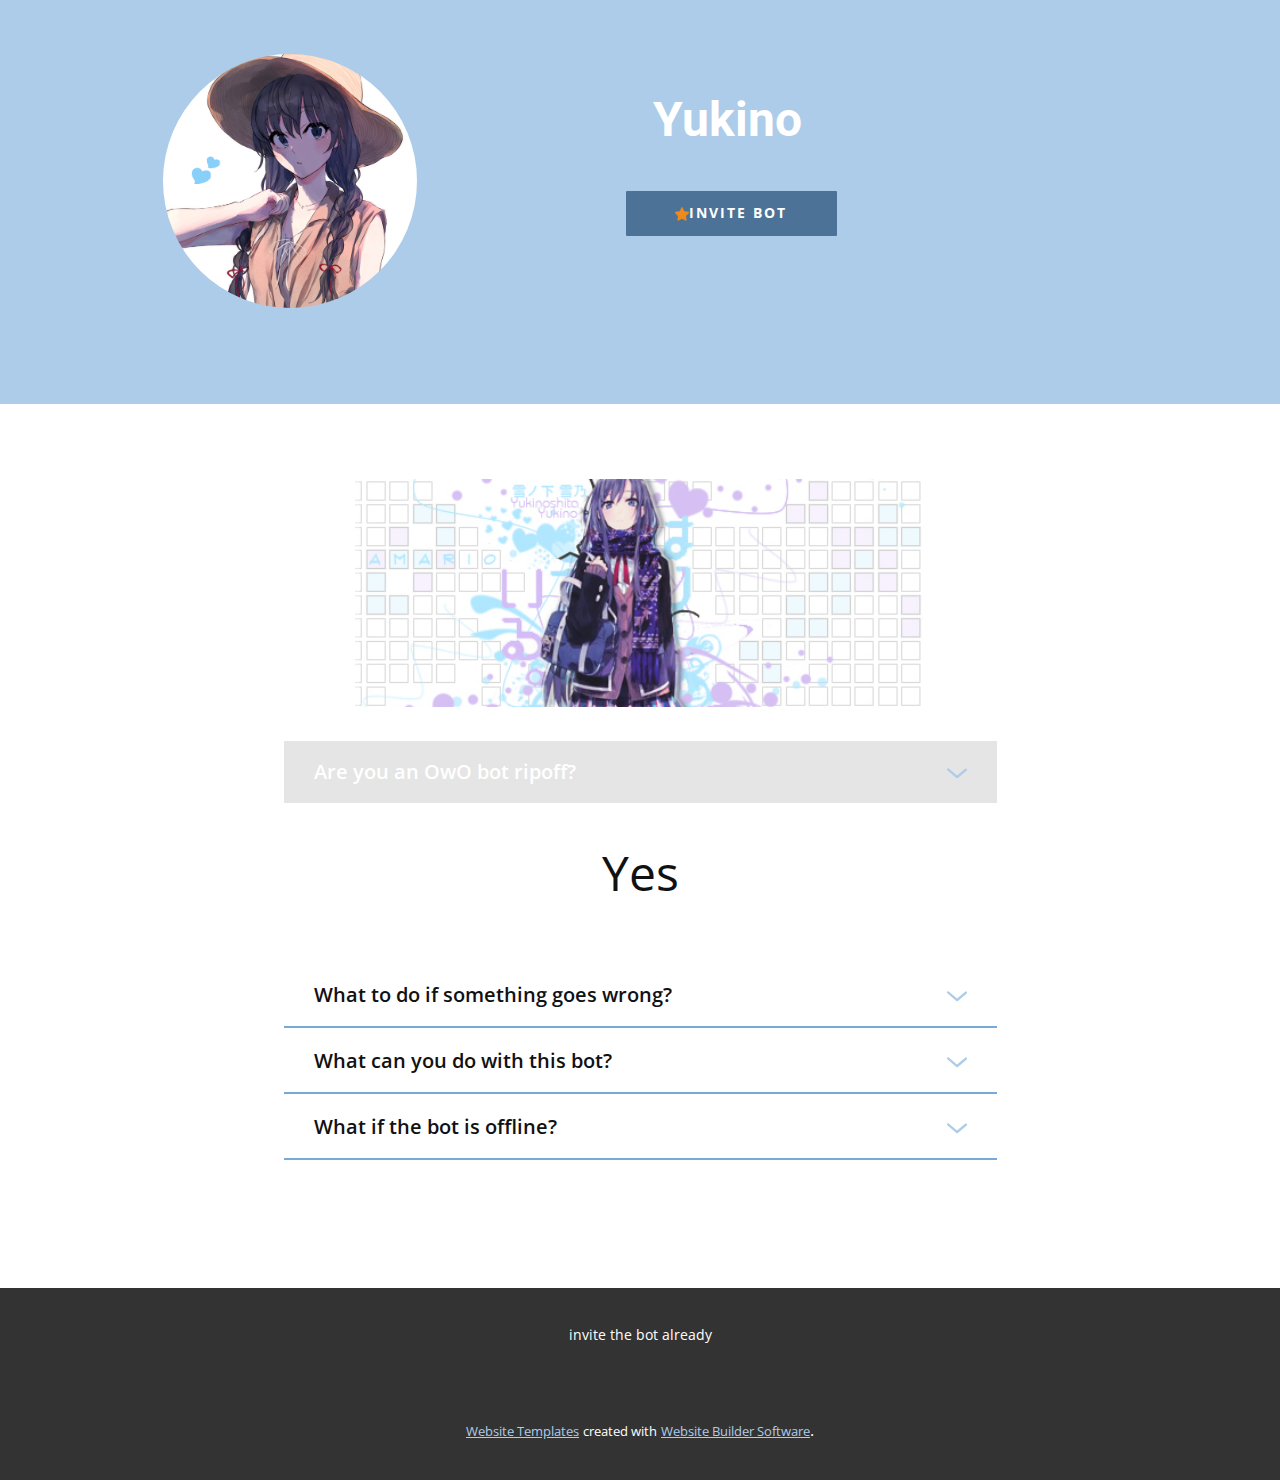
<file: index.html>
<!DOCTYPE html>
<html style="font-size: 16px;">
  <head>
    <meta name="viewport" content="width=device-width, initial-scale=1.0">
    <meta charset="utf-8">
    <meta name="keywords" content="​​, Yukino">
    <meta name="description" content="">
    <meta name="page_type" content="np-template-header-footer-from-plugin">
    <title>Home</title>
    <link rel="stylesheet" href="nicepage.css" media="screen">
<link rel="stylesheet" href="Home.css" media="screen">
    <script class="u-script" type="text/javascript" src="jquery.js" defer=""></script>
    <script class="u-script" type="text/javascript" src="nicepage.js" defer=""></script>
    <meta name="generator" content="Nicepage 3.21.3, nicepage.com">
    <link id="u-theme-google-font" rel="stylesheet" href="https://fonts.googleapis.com/css?family=Roboto:100,100i,300,300i,400,400i,500,500i,700,700i,900,900i|Open+Sans:300,300i,400,400i,600,600i,700,700i,800,800i">
    
    
    
    <script type="application/ld+json">{
		"@context": "http://schema.org",
		"@type": "Organization",
		"name": ""
}</script>
    <meta name="theme-color" content="#478ac9">
    <meta property="og:title" content="Home">
    <meta property="og:type" content="website">
  </head>
  <body data-home-page="Home.html" data-home-page-title="Home" class="u-body"><header class="u-align-left u-clearfix u-header u-palette-1-light-2 u-header" id="sec-3504"><div class="u-clearfix u-sheet u-sheet-1"></div></header>
    <section class="u-align-left u-clearfix u-palette-1-light-2 u-section-1" id="sec-6999" data-animation-name="" data-animation-duration="0" data-animation-delay="0" data-animation-direction="">
      <div class="u-clearfix u-sheet u-valign-middle-xs u-sheet-1">
        <div class="u-image u-image-circle u-image-1" alt="" data-image-width="1280" data-image-height="1447"></div>
        <h1 class="u-text u-text-1"><span class="u-file-icon u-icon u-icon-1"><img src="images/858776777504718909-12.png" alt=""></span>
        </h1>
        <h1 class="u-text u-text-white u-text-2"><b>Yukino</b>
        </h1>
        <a href="https://discord.com/oauth2/authorize?client_id=869909140816937050&amp;scope=bot&amp;permissions=134605889" class="u-border-none u-btn u-btn-round u-button-style u-hover-palette-4-light-1 u-palette-1-dark-1 u-radius-1 u-btn-1" target="_blank"><span class="u-icon u-icon-2"><svg class="u-svg-content" viewBox="0 0 47.94 47.94" x="0px" y="0px" style="width: 1em; height: 1em;"><path style="fill:currentColor;" d="M26.285,2.486l5.407,10.956c0.376,0.762,1.103,1.29,1.944,1.412l12.091,1.757
	c2.118,0.308,2.963,2.91,1.431,4.403l-8.749,8.528c-0.608,0.593-0.886,1.448-0.742,2.285l2.065,12.042
	c0.362,2.109-1.852,3.717-3.746,2.722l-10.814-5.685c-0.752-0.395-1.651-0.395-2.403,0l-10.814,5.685
	c-1.894,0.996-4.108-0.613-3.746-2.722l2.065-12.042c0.144-0.837-0.134-1.692-0.742-2.285l-8.749-8.528
	c-1.532-1.494-0.687-4.096,1.431-4.403l12.091-1.757c0.841-0.122,1.568-0.65,1.944-1.412l5.407-10.956
	C22.602,0.567,25.338,0.567,26.285,2.486z"></path></svg><img></span>Invite bot
        </a>
      </div>
    </section>
    <section class="u-align-center u-clearfix u-white u-section-2" id="carousel_f49b">
      <div class="u-clearfix u-sheet u-sheet-1">
        <img class="u-image u-image-contain u-image-default u-image-1" src="images/d5z81fm-65fe1ad3-4ed9-49e5-b332-9f868c5ebf94.jpg" alt="" data-image-width="500" data-image-height="200">
        <div class="u-accordion u-spacing-2 u-accordion-1">
          <div class="u-accordion-item">
            <a class="active u-accordion-link u-active-grey-10 u-border-2 u-border-active-white u-border-hover-palette-1-base u-border-no-left u-border-no-right u-border-no-top u-border-palette-1-light-1 u-button-style u-hover-palette-1-light-2 u-text-active-white u-text-hover-white u-white u-accordion-link-1" id="link-accordion-ef97" aria-controls="accordion-ef97" aria-selected="true">
              <span class="u-accordion-link-text">Are you an OwO bot ripoff?</span><span class="u-accordion-link-icon u-icon u-icon-circle u-text-palette-1-light-2 u-icon-1"><svg class="u-svg-link" preserveAspectRatio="xMidYMin slice" viewBox="0 0 16 16" style=""><use xmlns:xlink="http://www.w3.org/1999/xlink" xlink:href="#svg-badd"></use></svg><svg class="u-svg-content" viewBox="0 0 16 16" x="0px" y="0px" id="svg-badd"><path d="M8,10.7L1.6,5.3c-0.4-0.4-1-0.4-1.3,0c-0.4,0.4-0.4,0.9,0,1.3l7.2,6.1c0.1,0.1,0.4,0.2,0.6,0.2s0.4-0.1,0.6-0.2l7.1-6
	c0.4-0.4,0.4-0.9,0-1.3c-0.4-0.4-1-0.4-1.3,0L8,10.7z"></path></svg></span>
            </a>
            <div class="u-accordion-active u-accordion-pane u-container-style u-accordion-pane-1" id="accordion-ef97" aria-labelledby="link-accordion-ef97">
              <div class="u-container-layout u-valign-top u-container-layout-1">
                <p class="u-text u-text-default u-text-1">Yes</p>
              </div>
            </div>
          </div>
          <div class="u-accordion-item">
            <a class="u-accordion-link u-active-grey-10 u-border-2 u-border-active-white u-border-hover-palette-1-base u-border-no-left u-border-no-right u-border-no-top u-border-palette-1-light-1 u-button-style u-hover-palette-1-light-2 u-text-active-white u-text-hover-white u-white u-accordion-link-2" id="link-accordion-60fa" aria-controls="accordion-60fa" aria-selected="false">
              <span class="u-accordion-link-text">What to do if something goes wrong?</span><span class="u-accordion-link-icon u-icon u-icon-circle u-text-palette-1-light-2 u-icon-2"><svg class="u-svg-link" preserveAspectRatio="xMidYMin slice" viewBox="0 0 16 16" style=""><use xmlns:xlink="http://www.w3.org/1999/xlink" xlink:href="#svg-3258"></use></svg><svg class="u-svg-content" viewBox="0 0 16 16" x="0px" y="0px" id="svg-3258"><path d="M8,10.7L1.6,5.3c-0.4-0.4-1-0.4-1.3,0c-0.4,0.4-0.4,0.9,0,1.3l7.2,6.1c0.1,0.1,0.4,0.2,0.6,0.2s0.4-0.1,0.6-0.2l7.1-6
	c0.4-0.4,0.4-0.9,0-1.3c-0.4-0.4-1-0.4-1.3,0L8,10.7z"></path></svg></span>
            </a>
            <div class="u-accordion-pane u-container-style u-accordion-pane-2" id="accordion-60fa" aria-labelledby="link-accordion-60fa">
              <div class="u-container-layout u-valign-top u-container-layout-2">
                <p class="u-text u-text-default u-text-grey-40 u-text-2">Deal with it bitch</p>
              </div>
            </div>
          </div>
          <div class="u-accordion-item">
            <a class="u-accordion-link u-active-grey-10 u-border-2 u-border-active-white u-border-hover-palette-1-base u-border-no-left u-border-no-right u-border-no-top u-border-palette-1-light-1 u-button-style u-hover-palette-1-light-2 u-text-active-white u-text-hover-white u-white u-accordion-link-3" id="link-accordion-1582" aria-controls="accordion-1582" aria-selected="false">
              <span class="u-accordion-link-text">What can you do with this bot?</span><span class="u-accordion-link-icon u-icon u-icon-circle u-text-palette-1-light-2 u-icon-3"><svg class="u-svg-link" preserveAspectRatio="xMidYMin slice" viewBox="0 0 16 16" style=""><use xmlns:xlink="http://www.w3.org/1999/xlink" xlink:href="#svg-b2ea"></use></svg><svg class="u-svg-content" viewBox="0 0 16 16" x="0px" y="0px" id="svg-b2ea"><path d="M8,10.7L1.6,5.3c-0.4-0.4-1-0.4-1.3,0c-0.4,0.4-0.4,0.9,0,1.3l7.2,6.1c0.1,0.1,0.4,0.2,0.6,0.2s0.4-0.1,0.6-0.2l7.1-6
	c0.4-0.4,0.4-0.9,0-1.3c-0.4-0.4-1-0.4-1.3,0L8,10.7z"></path></svg></span>
            </a>
            <div class="u-accordion-pane u-container-style u-accordion-pane-3" id="accordion-1582" aria-labelledby="link-accordion-1582">
              <div class="u-container-layout u-valign-middle u-container-layout-3">
                <p class="u-text u-text-grey-40 u-text-3">use /help</p>
              </div>
            </div>
          </div>
          <div class="u-accordion-item">
            <a class="u-accordion-link u-active-grey-10 u-border-2 u-border-active-white u-border-hover-palette-1-base u-border-no-left u-border-no-right u-border-no-top u-border-palette-1-light-1 u-button-style u-hover-palette-1-light-2 u-text-active-white u-text-hover-white u-white u-accordion-link-4" id="link-accordion-16ba" aria-controls="accordion-16ba" aria-selected="false">
              <span class="u-accordion-link-text">What if the bot is offline?</span><span class="u-accordion-link-icon u-icon u-icon-circle u-text-palette-1-light-2 u-icon-4"><svg class="u-svg-link" preserveAspectRatio="xMidYMin slice" viewBox="0 0 16 16" style=""><use xmlns:xlink="http://www.w3.org/1999/xlink" xlink:href="#svg-f3d8"></use></svg><svg class="u-svg-content" viewBox="0 0 16 16" x="0px" y="0px" id="svg-f3d8"><path d="M8,10.7L1.6,5.3c-0.4-0.4-1-0.4-1.3,0c-0.4,0.4-0.4,0.9,0,1.3l7.2,6.1c0.1,0.1,0.4,0.2,0.6,0.2s0.4-0.1,0.6-0.2l7.1-6
	c0.4-0.4,0.4-0.9,0-1.3c-0.4-0.4-1-0.4-1.3,0L8,10.7z"></path></svg></span>
            </a>
            <div class="u-accordion-pane u-container-style u-accordion-pane-4" id="accordion-16ba" aria-labelledby="link-accordion-16ba">
              <div class="u-container-layout u-container-layout-4">
                <p class="u-text u-text-grey-40 u-text-4">
                  <span style="font-size: 3rem;">Wait until it isn't</span>
                </p>
              </div>
            </div>
          </div>
        </div>
      </div>
    </section>
    
    
    <footer class="u-align-center u-clearfix u-footer u-grey-80 u-footer" id="sec-b50a"><div class="u-clearfix u-sheet u-valign-middle u-sheet-1">
        <p class="u-small-text u-text u-text-variant u-text-1">invite the bot already</p>
      </div></footer>
    <section class="u-backlink u-clearfix u-grey-80">
      <a class="u-link" href="https://nicepage.com/website-templates" target="_blank">
        <span>Website Templates</span>
      </a>
      <p class="u-text">
        <span>created with</span>
      </p>
      <a class="u-link" href="https://nicepage.com/" target="_blank">
        <span>Website Builder Software</span>
      </a>. 
    </section>
  </body>
</html>
</file>
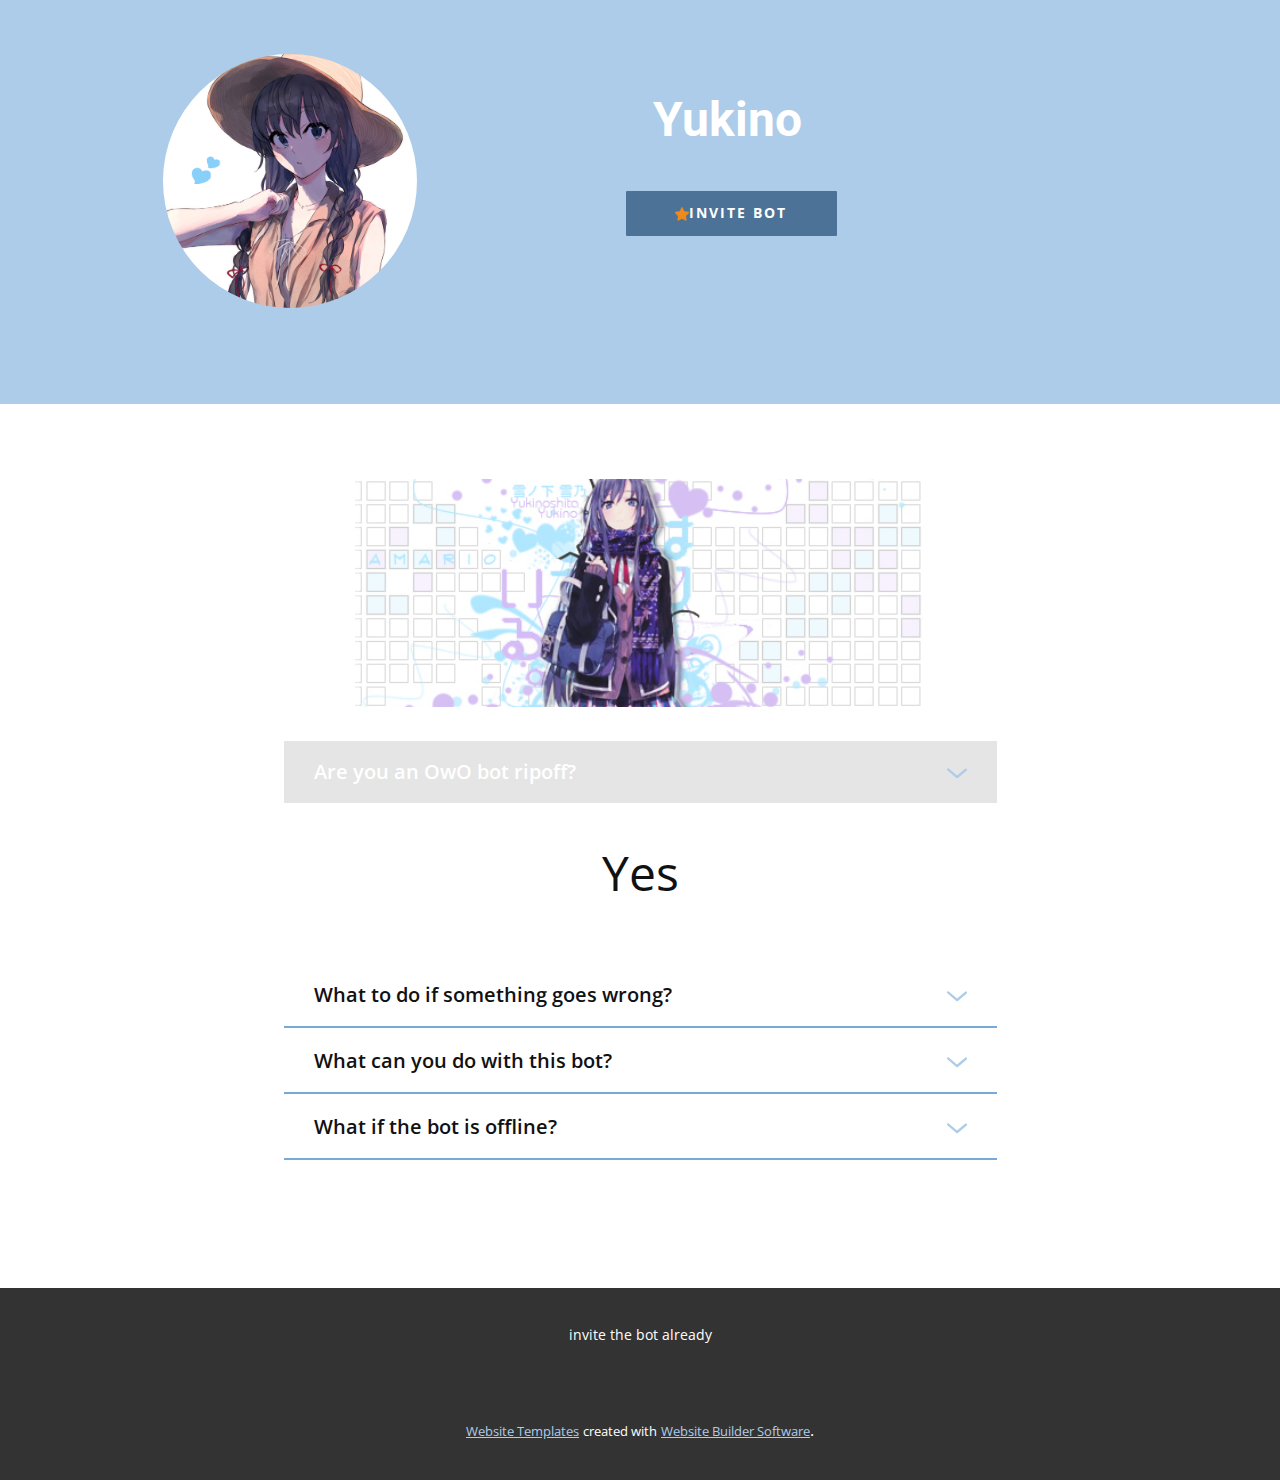
<file: Home.html>
<!DOCTYPE html>
<html style="font-size: 16px;">
  <head>
    <meta name="viewport" content="width=device-width, initial-scale=1.0">
    <meta charset="utf-8">
    <meta name="keywords" content="​​, Yukino">
    <meta name="description" content="">
    <meta name="page_type" content="np-template-header-footer-from-plugin">
    <title>Home</title>
    <link rel="stylesheet" href="nicepage.css" media="screen">
<link rel="stylesheet" href="Home.css" media="screen">
    <script class="u-script" type="text/javascript" src="jquery.js" defer=""></script>
    <script class="u-script" type="text/javascript" src="nicepage.js" defer=""></script>
    <meta name="generator" content="Nicepage 3.21.3, nicepage.com">
    <link id="u-theme-google-font" rel="stylesheet" href="https://fonts.googleapis.com/css?family=Roboto:100,100i,300,300i,400,400i,500,500i,700,700i,900,900i|Open+Sans:300,300i,400,400i,600,600i,700,700i,800,800i">
    
    
    
    <script type="application/ld+json">{
		"@context": "http://schema.org",
		"@type": "Organization",
		"name": ""
}</script>
    <meta name="theme-color" content="#478ac9">
    <meta property="og:title" content="Home">
    <meta property="og:type" content="website">
  </head>
  <body class="u-body"><header class="u-align-left u-clearfix u-header u-palette-1-light-2 u-header" id="sec-3504"><div class="u-clearfix u-sheet u-sheet-1"></div></header>
    <section class="u-align-left u-clearfix u-palette-1-light-2 u-section-1" id="sec-6999" data-animation-name="" data-animation-duration="0" data-animation-delay="0" data-animation-direction="">
      <div class="u-clearfix u-sheet u-valign-middle-xs u-sheet-1">
        <div class="u-image u-image-circle u-image-1" alt="" data-image-width="1280" data-image-height="1447"></div>
        <h1 class="u-text u-text-1"><span class="u-file-icon u-icon u-icon-1"><img src="images/858776777504718909-12.png" alt=""></span>
        </h1>
        <h1 class="u-text u-text-white u-text-2"><b>Yukino</b>
        </h1>
        <a href="https://discord.com/oauth2/authorize?client_id=869909140816937050&amp;scope=bot&amp;permissions=134605889" class="u-border-none u-btn u-btn-round u-button-style u-hover-palette-4-light-1 u-palette-1-dark-1 u-radius-1 u-btn-1" target="_blank"><span class="u-icon u-icon-2"><svg class="u-svg-content" viewBox="0 0 47.94 47.94" x="0px" y="0px" style="width: 1em; height: 1em;"><path style="fill:currentColor;" d="M26.285,2.486l5.407,10.956c0.376,0.762,1.103,1.29,1.944,1.412l12.091,1.757
	c2.118,0.308,2.963,2.91,1.431,4.403l-8.749,8.528c-0.608,0.593-0.886,1.448-0.742,2.285l2.065,12.042
	c0.362,2.109-1.852,3.717-3.746,2.722l-10.814-5.685c-0.752-0.395-1.651-0.395-2.403,0l-10.814,5.685
	c-1.894,0.996-4.108-0.613-3.746-2.722l2.065-12.042c0.144-0.837-0.134-1.692-0.742-2.285l-8.749-8.528
	c-1.532-1.494-0.687-4.096,1.431-4.403l12.091-1.757c0.841-0.122,1.568-0.65,1.944-1.412l5.407-10.956
	C22.602,0.567,25.338,0.567,26.285,2.486z"></path></svg><img></span>Invite bot
        </a>
      </div>
    </section>
    <section class="u-align-center u-clearfix u-white u-section-2" id="carousel_f49b">
      <div class="u-clearfix u-sheet u-sheet-1">
        <img class="u-image u-image-contain u-image-default u-image-1" src="images/d5z81fm-65fe1ad3-4ed9-49e5-b332-9f868c5ebf94.jpg" alt="" data-image-width="500" data-image-height="200">
        <div class="u-accordion u-spacing-2 u-accordion-1">
          <div class="u-accordion-item">
            <a class="active u-accordion-link u-active-grey-10 u-border-2 u-border-active-white u-border-hover-palette-1-base u-border-no-left u-border-no-right u-border-no-top u-border-palette-1-light-1 u-button-style u-hover-palette-1-light-2 u-text-active-white u-text-hover-white u-white u-accordion-link-1" id="link-accordion-ef97" aria-controls="accordion-ef97" aria-selected="true">
              <span class="u-accordion-link-text">Are you an OwO bot ripoff?</span><span class="u-accordion-link-icon u-icon u-icon-circle u-text-palette-1-light-2 u-icon-1"><svg class="u-svg-link" preserveAspectRatio="xMidYMin slice" viewBox="0 0 16 16" style=""><use xmlns:xlink="http://www.w3.org/1999/xlink" xlink:href="#svg-badd"></use></svg><svg class="u-svg-content" viewBox="0 0 16 16" x="0px" y="0px" id="svg-badd"><path d="M8,10.7L1.6,5.3c-0.4-0.4-1-0.4-1.3,0c-0.4,0.4-0.4,0.9,0,1.3l7.2,6.1c0.1,0.1,0.4,0.2,0.6,0.2s0.4-0.1,0.6-0.2l7.1-6
	c0.4-0.4,0.4-0.9,0-1.3c-0.4-0.4-1-0.4-1.3,0L8,10.7z"></path></svg></span>
            </a>
            <div class="u-accordion-active u-accordion-pane u-container-style u-accordion-pane-1" id="accordion-ef97" aria-labelledby="link-accordion-ef97">
              <div class="u-container-layout u-valign-top u-container-layout-1">
                <p class="u-text u-text-default u-text-1">Yes</p>
              </div>
            </div>
          </div>
          <div class="u-accordion-item">
            <a class="u-accordion-link u-active-grey-10 u-border-2 u-border-active-white u-border-hover-palette-1-base u-border-no-left u-border-no-right u-border-no-top u-border-palette-1-light-1 u-button-style u-hover-palette-1-light-2 u-text-active-white u-text-hover-white u-white u-accordion-link-2" id="link-accordion-60fa" aria-controls="accordion-60fa" aria-selected="false">
              <span class="u-accordion-link-text">What to do if something goes wrong?</span><span class="u-accordion-link-icon u-icon u-icon-circle u-text-palette-1-light-2 u-icon-2"><svg class="u-svg-link" preserveAspectRatio="xMidYMin slice" viewBox="0 0 16 16" style=""><use xmlns:xlink="http://www.w3.org/1999/xlink" xlink:href="#svg-3258"></use></svg><svg class="u-svg-content" viewBox="0 0 16 16" x="0px" y="0px" id="svg-3258"><path d="M8,10.7L1.6,5.3c-0.4-0.4-1-0.4-1.3,0c-0.4,0.4-0.4,0.9,0,1.3l7.2,6.1c0.1,0.1,0.4,0.2,0.6,0.2s0.4-0.1,0.6-0.2l7.1-6
	c0.4-0.4,0.4-0.9,0-1.3c-0.4-0.4-1-0.4-1.3,0L8,10.7z"></path></svg></span>
            </a>
            <div class="u-accordion-pane u-container-style u-accordion-pane-2" id="accordion-60fa" aria-labelledby="link-accordion-60fa">
              <div class="u-container-layout u-valign-top u-container-layout-2">
                <p class="u-text u-text-default u-text-grey-40 u-text-2">Deal with it bitch</p>
              </div>
            </div>
          </div>
          <div class="u-accordion-item">
            <a class="u-accordion-link u-active-grey-10 u-border-2 u-border-active-white u-border-hover-palette-1-base u-border-no-left u-border-no-right u-border-no-top u-border-palette-1-light-1 u-button-style u-hover-palette-1-light-2 u-text-active-white u-text-hover-white u-white u-accordion-link-3" id="link-accordion-1582" aria-controls="accordion-1582" aria-selected="false">
              <span class="u-accordion-link-text">What can you do with this bot?</span><span class="u-accordion-link-icon u-icon u-icon-circle u-text-palette-1-light-2 u-icon-3"><svg class="u-svg-link" preserveAspectRatio="xMidYMin slice" viewBox="0 0 16 16" style=""><use xmlns:xlink="http://www.w3.org/1999/xlink" xlink:href="#svg-b2ea"></use></svg><svg class="u-svg-content" viewBox="0 0 16 16" x="0px" y="0px" id="svg-b2ea"><path d="M8,10.7L1.6,5.3c-0.4-0.4-1-0.4-1.3,0c-0.4,0.4-0.4,0.9,0,1.3l7.2,6.1c0.1,0.1,0.4,0.2,0.6,0.2s0.4-0.1,0.6-0.2l7.1-6
	c0.4-0.4,0.4-0.9,0-1.3c-0.4-0.4-1-0.4-1.3,0L8,10.7z"></path></svg></span>
            </a>
            <div class="u-accordion-pane u-container-style u-accordion-pane-3" id="accordion-1582" aria-labelledby="link-accordion-1582">
              <div class="u-container-layout u-valign-middle u-container-layout-3">
                <p class="u-text u-text-grey-40 u-text-3">use /help</p>
              </div>
            </div>
          </div>
          <div class="u-accordion-item">
            <a class="u-accordion-link u-active-grey-10 u-border-2 u-border-active-white u-border-hover-palette-1-base u-border-no-left u-border-no-right u-border-no-top u-border-palette-1-light-1 u-button-style u-hover-palette-1-light-2 u-text-active-white u-text-hover-white u-white u-accordion-link-4" id="link-accordion-16ba" aria-controls="accordion-16ba" aria-selected="false">
              <span class="u-accordion-link-text">What if the bot is offline?</span><span class="u-accordion-link-icon u-icon u-icon-circle u-text-palette-1-light-2 u-icon-4"><svg class="u-svg-link" preserveAspectRatio="xMidYMin slice" viewBox="0 0 16 16" style=""><use xmlns:xlink="http://www.w3.org/1999/xlink" xlink:href="#svg-f3d8"></use></svg><svg class="u-svg-content" viewBox="0 0 16 16" x="0px" y="0px" id="svg-f3d8"><path d="M8,10.7L1.6,5.3c-0.4-0.4-1-0.4-1.3,0c-0.4,0.4-0.4,0.9,0,1.3l7.2,6.1c0.1,0.1,0.4,0.2,0.6,0.2s0.4-0.1,0.6-0.2l7.1-6
	c0.4-0.4,0.4-0.9,0-1.3c-0.4-0.4-1-0.4-1.3,0L8,10.7z"></path></svg></span>
            </a>
            <div class="u-accordion-pane u-container-style u-accordion-pane-4" id="accordion-16ba" aria-labelledby="link-accordion-16ba">
              <div class="u-container-layout u-container-layout-4">
                <p class="u-text u-text-grey-40 u-text-4">
                  <span style="font-size: 3rem;">Wait until it isn't</span>
                </p>
              </div>
            </div>
          </div>
        </div>
      </div>
    </section>
    
    
    <footer class="u-align-center u-clearfix u-footer u-grey-80 u-footer" id="sec-b50a"><div class="u-clearfix u-sheet u-valign-middle u-sheet-1">
        <p class="u-small-text u-text u-text-variant u-text-1">invite the bot already</p>
      </div></footer>
    <section class="u-backlink u-clearfix u-grey-80">
      <a class="u-link" href="https://nicepage.com/website-templates" target="_blank">
        <span>Website Templates</span>
      </a>
      <p class="u-text">
        <span>created with</span>
      </p>
      <a class="u-link" href="https://nicepage.com/" target="_blank">
        <span>Website Builder Software</span>
      </a>. 
    </section>
  </body>
</html>
</file>
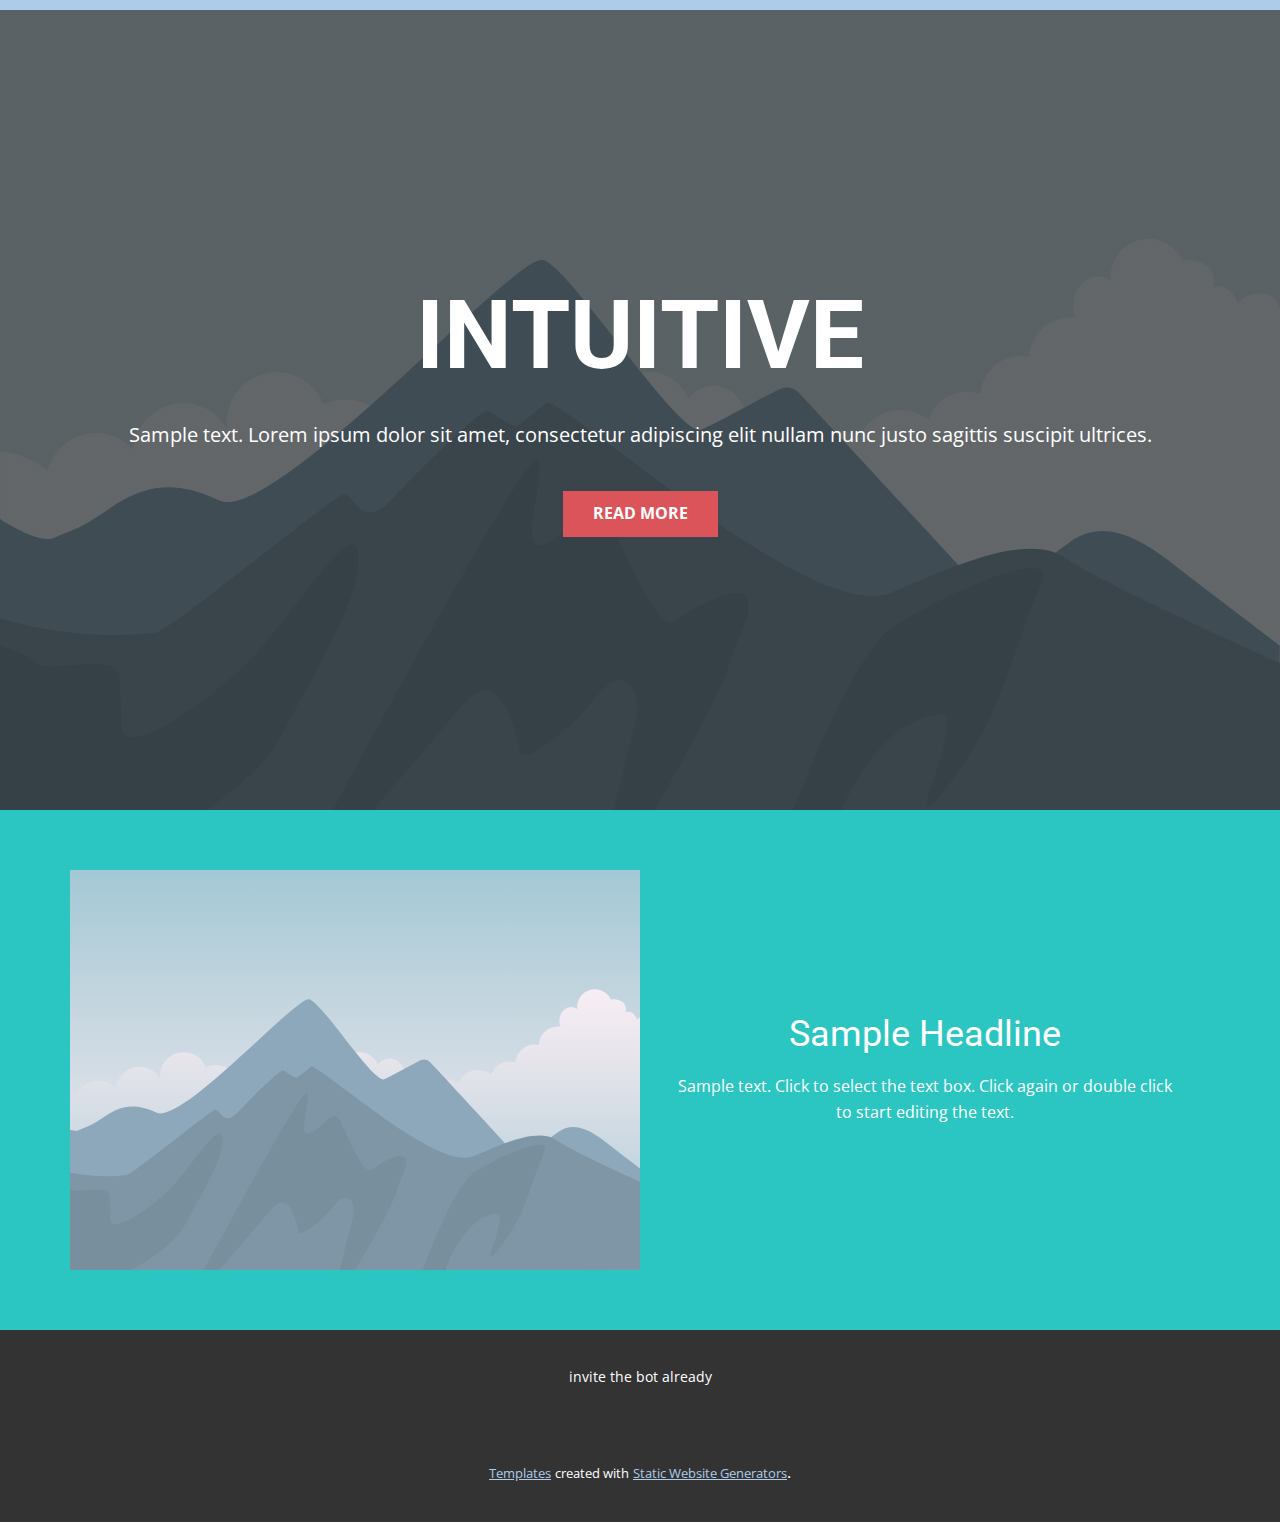
<file: Page-1.html>
<!DOCTYPE html>
<html style="font-size: 16px;">
  <head>
    <meta name="viewport" content="width=device-width, initial-scale=1.0">
    <meta charset="utf-8">
    <meta name="keywords" content="INTUITIVE">
    <meta name="description" content="">
    <meta name="page_type" content="np-template-header-footer-from-plugin">
    <title>Page 1</title>
    <link rel="stylesheet" href="nicepage.css" media="screen">
<link rel="stylesheet" href="Page-1.css" media="screen">
    <script class="u-script" type="text/javascript" src="jquery.js" defer=""></script>
    <script class="u-script" type="text/javascript" src="nicepage.js" defer=""></script>
    <meta name="generator" content="Nicepage 3.21.3, nicepage.com">
    <link id="u-theme-google-font" rel="stylesheet" href="https://fonts.googleapis.com/css?family=Roboto:100,100i,300,300i,400,400i,500,500i,700,700i,900,900i|Open+Sans:300,300i,400,400i,600,600i,700,700i,800,800i">
    
    
    
    <script type="application/ld+json">{
		"@context": "http://schema.org",
		"@type": "Organization",
		"name": ""
}</script>
    <meta name="theme-color" content="#478ac9">
    <meta property="og:title" content="Page 1">
    <meta property="og:type" content="website">
  </head>
  <body class="u-body"><header class="u-align-left u-clearfix u-header u-palette-1-light-2 u-header" id="sec-3504"><div class="u-clearfix u-sheet u-sheet-1"></div></header>
    <section class="u-align-center u-clearfix u-image u-shading u-section-1" src="" data-image-width="256" data-image-height="256" id="sec-4c3e">
      <div class="u-clearfix u-sheet u-valign-middle u-sheet-1">
        <h1 class="u-text u-text-default u-title u-text-1">INTUITIVE</h1>
        <p class="u-large-text u-text u-text-default u-text-variant u-text-2">Sample text. Lorem ipsum dolor sit amet, consectetur adipiscing elit nullam nunc justo sagittis suscipit ultrices.</p>
        <a href="#" class="u-btn u-button-style u-palette-2-base u-btn-1">Read More</a>
      </div>
    </section>
    <section class="u-clearfix u-section-2" id="sec-299b">
      <div class="u-clearfix u-sheet u-sheet-1">
        <div class="u-clearfix u-expanded-width u-layout-wrap u-layout-wrap-1">
          <div class="u-layout">
            <div class="u-layout-row">
              <div class="u-container-style u-image u-layout-cell u-size-30 u-image-1" data-image-width="400" data-image-height="265">
                <div class="u-container-layout u-container-layout-1"></div>
              </div>
              <div class="u-align-center u-container-style u-layout-cell u-size-30 u-layout-cell-2">
                <div class="u-container-layout u-valign-middle u-container-layout-2">
                  <h2 class="u-text u-text-default u-text-1">Sample Headline</h2>
                  <p class="u-text u-text-default u-text-2">Sample text. Click to select the text box. Click again or double click to start editing the text.</p>
                </div>
              </div>
            </div>
          </div>
        </div>
      </div>
    </section>
    
    
    <footer class="u-align-center u-clearfix u-footer u-grey-80 u-footer" id="sec-b50a"><div class="u-clearfix u-sheet u-valign-middle u-sheet-1">
        <p class="u-small-text u-text u-text-variant u-text-1">invite the bot already</p>
      </div></footer>
    <section class="u-backlink u-clearfix u-grey-80">
      <a class="u-link" href="https://nicepage.com/templates" target="_blank">
        <span>Templates</span>
      </a>
      <p class="u-text">
        <span>created with</span>
      </p>
      <a class="u-link" href="https://nicepage.com/static-site-generator" target="_blank">
        <span>Static Website Generators</span>
      </a>. 
    </section>
  </body>
</html>
</file>
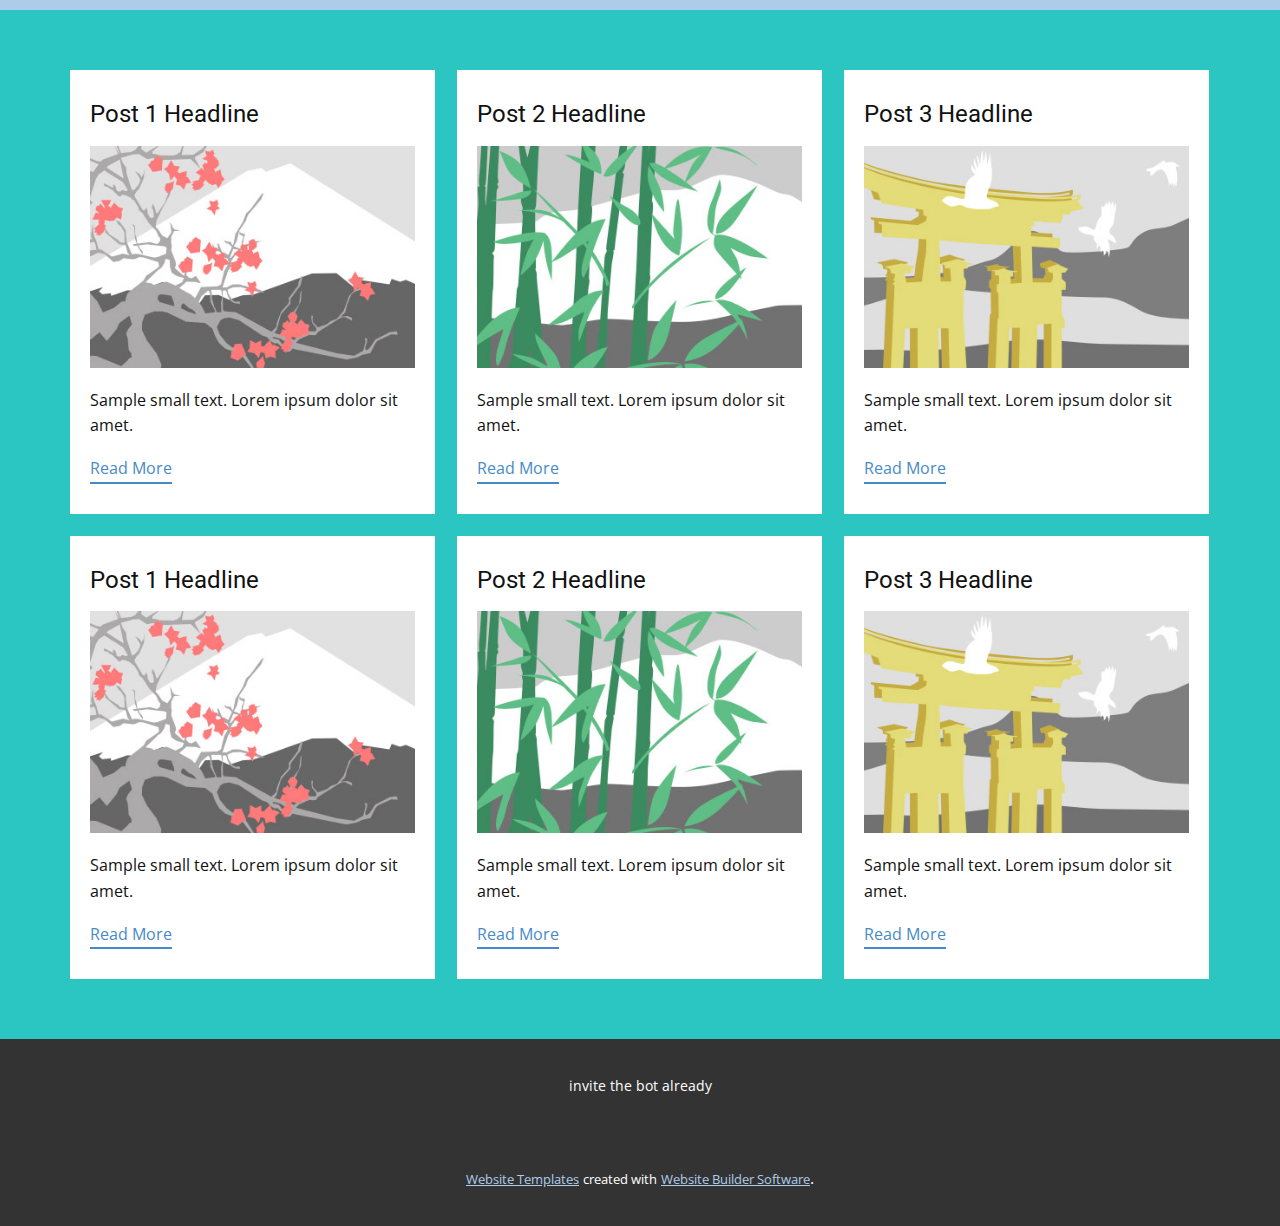
<file: blog/blog.html>
<html style="font-size: 16px;"><head>
    <meta name="viewport" content="width=device-width, initial-scale=1.0">
    <meta charset="utf-8">
    <meta name="keywords" content="">
    <meta name="description" content="">
    <meta name="page_type" content="np-template-header-footer-from-plugin">
    <title>Blog Template</title>
    <link rel="stylesheet" href="../nicepage.css" media="screen">
<link rel="stylesheet" href="../Blog-Template.css" media="screen">
    <script class="u-script" type="text/javascript" src="../jquery.js" defer=""></script>
    <script class="u-script" type="text/javascript" src="../nicepage.js" defer=""></script>
    <meta name="generator" content="Nicepage 3.21.3, nicepage.com">
    <link id="u-theme-google-font" rel="stylesheet" href="https://fonts.googleapis.com/css?family=Roboto:100,100i,300,300i,400,400i,500,500i,700,700i,900,900i|Open+Sans:300,300i,400,400i,600,600i,700,700i,800,800i">
    
    
    <script type="application/ld+json">{
		"@context": "http://schema.org",
		"@type": "Organization",
		"name": ""
}</script>
    <meta name="theme-color" content="#478ac9">
    <meta property="og:title" content="Blog Template">
    <meta property="og:type" content="website">
  </head>
  <body class="u-body"><header class="u-align-left u-clearfix u-header u-palette-1-light-2 u-header" id="sec-3504"><div class="u-clearfix u-sheet u-sheet-1"></div></header>
    <section class="u-clearfix u-section-1" id="sec-1c48">
      <div class="u-clearfix u-sheet u-valign-middle u-sheet-1"><!--blog--><!--blog_options_json--><!--{"type":"Recent","source":"","tags":"","count":""}--><!--/blog_options_json-->
        <div class="u-blog u-expanded-width u-repeater u-repeater-1"><!--blog_post-->
          <div class="u-blog-post u-container-style u-repeater-item u-white u-repeater-item-1">
            <div class="u-container-layout u-similar-container u-valign-top u-container-layout-1"><!--blog_post_header-->
              <h4 class="u-blog-control u-text u-text-1">
                <a class="u-post-header-link" href="../blog/post.html"><!--blog_post_header_content-->Post 1 Headline<!--/blog_post_header_content--></a>
              </h4><!--/blog_post_header--><!--blog_post_image-->
              <a class="u-post-header-link" href="../blog/post.html"><img alt="" class="u-blog-control u-expanded-width u-image u-image-default u-image-1" src="[data-uri]"></a><!--/blog_post_image--><!--blog_post_content-->
              <div class="u-blog-control u-post-content u-text u-text-2 fr-view">Sample small text. Lorem ipsum dolor sit amet.</div><!--/blog_post_content--><!--blog_post_readmore-->
              <a href="../blog/post.html" class="u-blog-control u-border-2 u-border-palette-1-base u-btn u-btn-rectangle u-button-style u-none u-btn-1"><!--blog_post_readmore_content-->Read More<!--/blog_post_readmore_content--></a><!--/blog_post_readmore-->
            </div>
          </div><div class="u-blog-post u-container-style u-repeater-item u-video-cover u-white">
            <div class="u-container-layout u-similar-container u-valign-top u-container-layout-2"><!--blog_post_header-->
              <h4 class="u-blog-control u-text u-text-3">
                <a class="u-post-header-link" href="../blog/post-1.html"><!--blog_post_header_content-->Post 2 Headline<!--/blog_post_header_content--></a>
              </h4><!--/blog_post_header--><!--blog_post_image-->
              <a class="u-post-header-link" href="../blog/post-1.html"><img alt="" class="u-blog-control u-expanded-width u-image u-image-default u-image-2" src="[data-uri]"></a><!--/blog_post_image--><!--blog_post_content-->
              <div class="u-blog-control u-post-content u-text u-text-4 fr-view">Sample small text. Lorem ipsum dolor sit amet.</div><!--/blog_post_content--><!--blog_post_readmore-->
              <a href="../blog/post-1.html" class="u-blog-control u-border-2 u-border-palette-1-base u-btn u-btn-rectangle u-button-style u-none u-btn-2"><!--blog_post_readmore_content-->Read More<!--/blog_post_readmore_content--></a><!--/blog_post_readmore-->
            </div>
          </div><div class="u-blog-post u-container-style u-repeater-item u-video-cover u-white">
            <div class="u-container-layout u-similar-container u-valign-top u-container-layout-3"><!--blog_post_header-->
              <h4 class="u-blog-control u-text u-text-5">
                <a class="u-post-header-link" href="../blog/post-2.html"><!--blog_post_header_content-->Post 3 Headline<!--/blog_post_header_content--></a>
              </h4><!--/blog_post_header--><!--blog_post_image-->
              <a class="u-post-header-link" href="../blog/post-2.html"><img alt="" class="u-blog-control u-expanded-width u-image u-image-default u-image-3" src="[data-uri]"></a><!--/blog_post_image--><!--blog_post_content-->
              <div class="u-blog-control u-post-content u-text u-text-6 fr-view">Sample small text. Lorem ipsum dolor sit amet.</div><!--/blog_post_content--><!--blog_post_readmore-->
              <a href="../blog/post-2.html" class="u-blog-control u-border-2 u-border-palette-1-base u-btn u-btn-rectangle u-button-style u-none u-btn-3"><!--blog_post_readmore_content-->Read More<!--/blog_post_readmore_content--></a><!--/blog_post_readmore-->
            </div>
          </div><div class="u-blog-post u-container-style u-repeater-item u-white u-repeater-item-1">
            <div class="u-container-layout u-similar-container u-valign-top u-container-layout-1"><!--blog_post_header-->
              <h4 class="u-blog-control u-text u-text-1">
                <a class="u-post-header-link" href="../blog/post-3.html"><!--blog_post_header_content-->Post 1 Headline<!--/blog_post_header_content--></a>
              </h4><!--/blog_post_header--><!--blog_post_image-->
              <a class="u-post-header-link" href="../blog/post-3.html"><img alt="" class="u-blog-control u-expanded-width u-image u-image-default u-image-1" src="[data-uri]"></a><!--/blog_post_image--><!--blog_post_content-->
              <div class="u-blog-control u-post-content u-text u-text-2 fr-view">Sample small text. Lorem ipsum dolor sit amet.</div><!--/blog_post_content--><!--blog_post_readmore-->
              <a href="../blog/post-3.html" class="u-blog-control u-border-2 u-border-palette-1-base u-btn u-btn-rectangle u-button-style u-none u-btn-1"><!--blog_post_readmore_content-->Read More<!--/blog_post_readmore_content--></a><!--/blog_post_readmore-->
            </div>
          </div><div class="u-blog-post u-container-style u-repeater-item u-video-cover u-white">
            <div class="u-container-layout u-similar-container u-valign-top u-container-layout-2"><!--blog_post_header-->
              <h4 class="u-blog-control u-text u-text-3">
                <a class="u-post-header-link" href="../blog/post-4.html"><!--blog_post_header_content-->Post 2 Headline<!--/blog_post_header_content--></a>
              </h4><!--/blog_post_header--><!--blog_post_image-->
              <a class="u-post-header-link" href="../blog/post-4.html"><img alt="" class="u-blog-control u-expanded-width u-image u-image-default u-image-2" src="[data-uri]"></a><!--/blog_post_image--><!--blog_post_content-->
              <div class="u-blog-control u-post-content u-text u-text-4 fr-view">Sample small text. Lorem ipsum dolor sit amet.</div><!--/blog_post_content--><!--blog_post_readmore-->
              <a href="../blog/post-4.html" class="u-blog-control u-border-2 u-border-palette-1-base u-btn u-btn-rectangle u-button-style u-none u-btn-2"><!--blog_post_readmore_content-->Read More<!--/blog_post_readmore_content--></a><!--/blog_post_readmore-->
            </div>
          </div><div class="u-blog-post u-container-style u-repeater-item u-video-cover u-white">
            <div class="u-container-layout u-similar-container u-valign-top u-container-layout-3"><!--blog_post_header-->
              <h4 class="u-blog-control u-text u-text-5">
                <a class="u-post-header-link" href="../blog/post-5.html"><!--blog_post_header_content-->Post 3 Headline<!--/blog_post_header_content--></a>
              </h4><!--/blog_post_header--><!--blog_post_image-->
              <a class="u-post-header-link" href="../blog/post-5.html"><img alt="" class="u-blog-control u-expanded-width u-image u-image-default u-image-3" src="[data-uri]"></a><!--/blog_post_image--><!--blog_post_content-->
              <div class="u-blog-control u-post-content u-text u-text-6 fr-view">Sample small text. Lorem ipsum dolor sit amet.</div><!--/blog_post_content--><!--blog_post_readmore-->
              <a href="../blog/post-5.html" class="u-blog-control u-border-2 u-border-palette-1-base u-btn u-btn-rectangle u-button-style u-none u-btn-3"><!--blog_post_readmore_content-->Read More<!--/blog_post_readmore_content--></a><!--/blog_post_readmore-->
            </div>
          </div><!--/blog_post--><!--blog_post-->
          <!--/blog_post--><!--blog_post-->
          <!--/blog_post-->
        </div><!--/blog-->
      </div>
    </section>
    
    
    <footer class="u-align-center u-clearfix u-footer u-grey-80 u-footer" id="sec-b50a"><div class="u-clearfix u-sheet u-valign-middle u-sheet-1">
        <p class="u-small-text u-text u-text-variant u-text-1">invite the bot already</p>
      </div></footer>
    <section class="u-backlink u-clearfix u-grey-80">
      <a class="u-link" href="https://nicepage.com/website-templates" target="_blank">
        <span>Website Templates</span>
      </a>
      <p class="u-text">
        <span>created with</span>
      </p>
      <a class="u-link" href="https://nicepage.com/" target="_blank">
        <span>Website Builder Software</span>
      </a>. 
    </section>
  
</body></html>
</file>
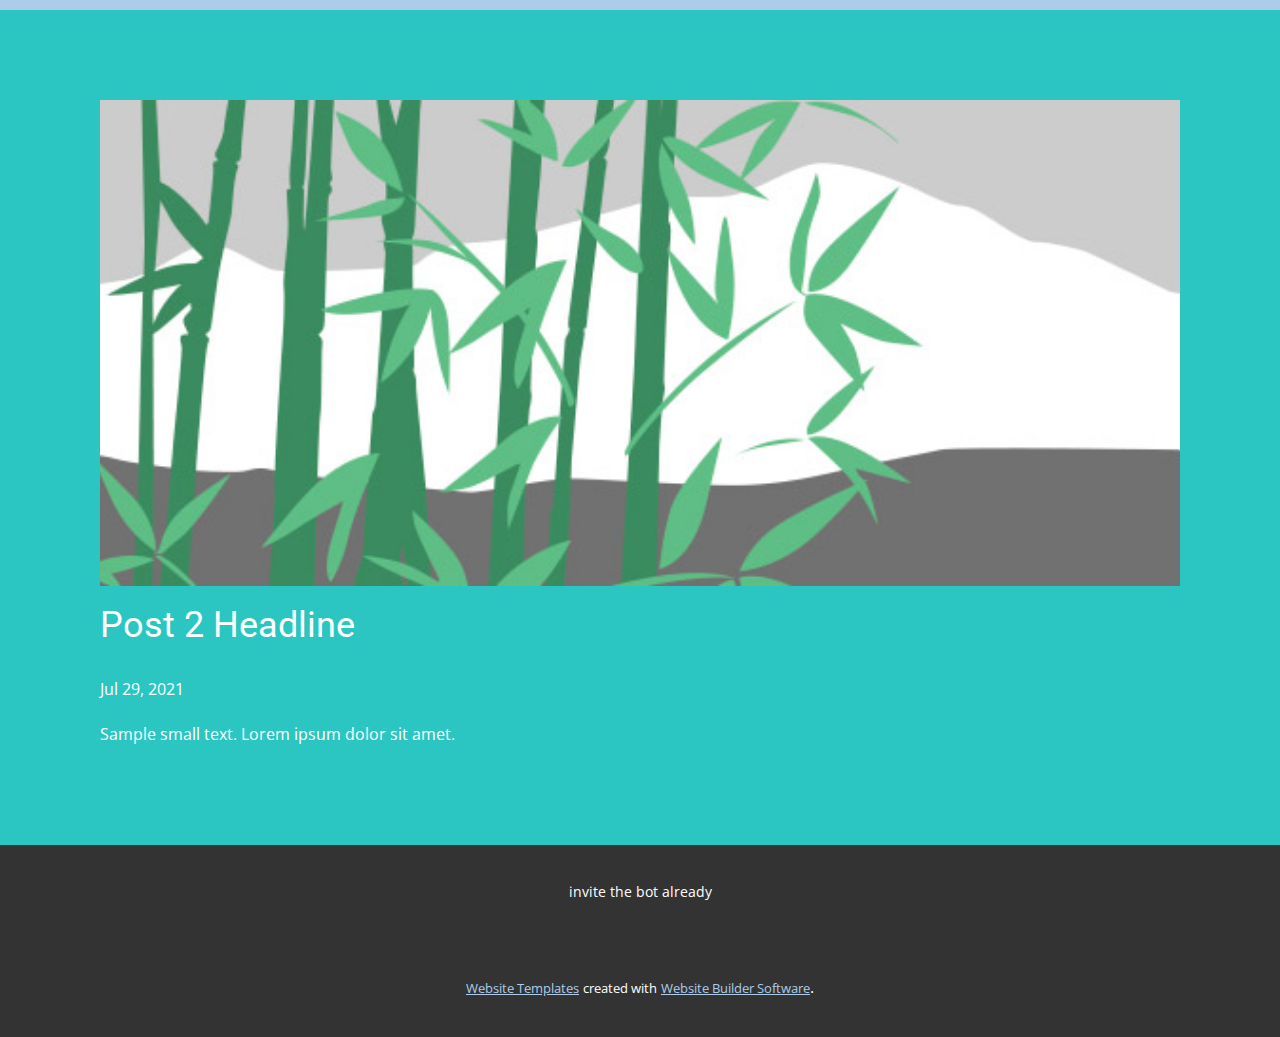
<file: blog/post-1.html>
<!doctype html>
<html style="font-size: 16px;"><head>
    <meta name="viewport" content="width=device-width, initial-scale=1.0">
    <meta charset="utf-8">
    <meta name="keywords" content="Post 1 Headline">
    <meta name="description" content="">
    <meta name="page_type" content="np-template-header-footer-from-plugin">
    <title>Post 2 Headline</title>
    <link rel="stylesheet" href="../nicepage.css" media="screen">
<link rel="stylesheet" href="../Post-Template.css" media="screen">
    <script class="u-script" type="text/javascript" src="../jquery.js" defer=""></script>
    <script class="u-script" type="text/javascript" src="../nicepage.js" defer=""></script>
    <meta name="generator" content="Nicepage 3.21.3, nicepage.com">
    <link id="u-theme-google-font" rel="stylesheet" href="https://fonts.googleapis.com/css?family=Roboto:100,100i,300,300i,400,400i,500,500i,700,700i,900,900i|Open+Sans:300,300i,400,400i,600,600i,700,700i,800,800i">
    
    
    <script type="application/ld+json">{
		"@context": "http://schema.org",
		"@type": "Organization",
		"name": ""
}</script>
    <meta name="theme-color" content="#478ac9">
    <meta property="og:title" content="Post Template">
    <meta property="og:type" content="website">
  </head>
  <body class="u-body"><header class="u-align-left u-clearfix u-header u-palette-1-light-2 u-header" id="sec-3504"><div class="u-clearfix u-sheet u-sheet-1"></div></header>
    <section class="u-align-center u-clearfix u-section-1" id="sec-7701">
      <div class="u-clearfix u-sheet u-valign-middle-md u-valign-middle-sm u-valign-middle-xs u-sheet-1"><!--post_details--><!--post_details_options_json--><!--{"source":""}--><!--/post_details_options_json--><!--blog_post-->
        <div class="u-container-style u-expanded-width u-post-details u-post-details-1">
          <div class="u-container-layout u-valign-middle u-container-layout-1"><!--blog_post_image-->
            <img alt="" class="u-blog-control u-expanded-width u-image u-image-default u-image-1" src="[data-uri]"><!--/blog_post_image--><!--blog_post_header-->
            <h2 class="u-blog-control u-text u-text-1">Post 2 Headline</h2><!--/blog_post_header--><!--blog_post_metadata-->
            <div class="u-blog-control u-metadata u-metadata-1"><!--blog_post_metadata_date-->
              <span class="u-meta-date u-meta-icon">Jul 29, 2021</span><!--/blog_post_metadata_date--><!--blog_post_metadata_category-->
              <!--/blog_post_metadata_category--><!--blog_post_metadata_comments-->
              <!--/blog_post_metadata_comments-->
            </div><!--/blog_post_metadata--><!--blog_post_content-->
            <div class="u-align-justify u-blog-control u-post-content u-text u-text-2 fr-view">
  Sample small text. Lorem ipsum dolor sit amet.
  </div><!--/blog_post_content-->
          </div>
        </div><!--/blog_post--><!--/post_details-->
      </div>
    </section>
    
    
    <footer class="u-align-center u-clearfix u-footer u-grey-80 u-footer" id="sec-b50a"><div class="u-clearfix u-sheet u-valign-middle u-sheet-1">
        <p class="u-small-text u-text u-text-variant u-text-1">invite the bot already</p>
      </div></footer>
    <section class="u-backlink u-clearfix u-grey-80">
      <a class="u-link" href="https://nicepage.com/website-templates" target="_blank">
        <span>Website Templates</span>
      </a>
      <p class="u-text">
        <span>created with</span>
      </p>
      <a class="u-link" href="https://nicepage.com/" target="_blank">
        <span>Website Builder Software</span>
      </a>. 
    </section>
  
</body></html>
</file>
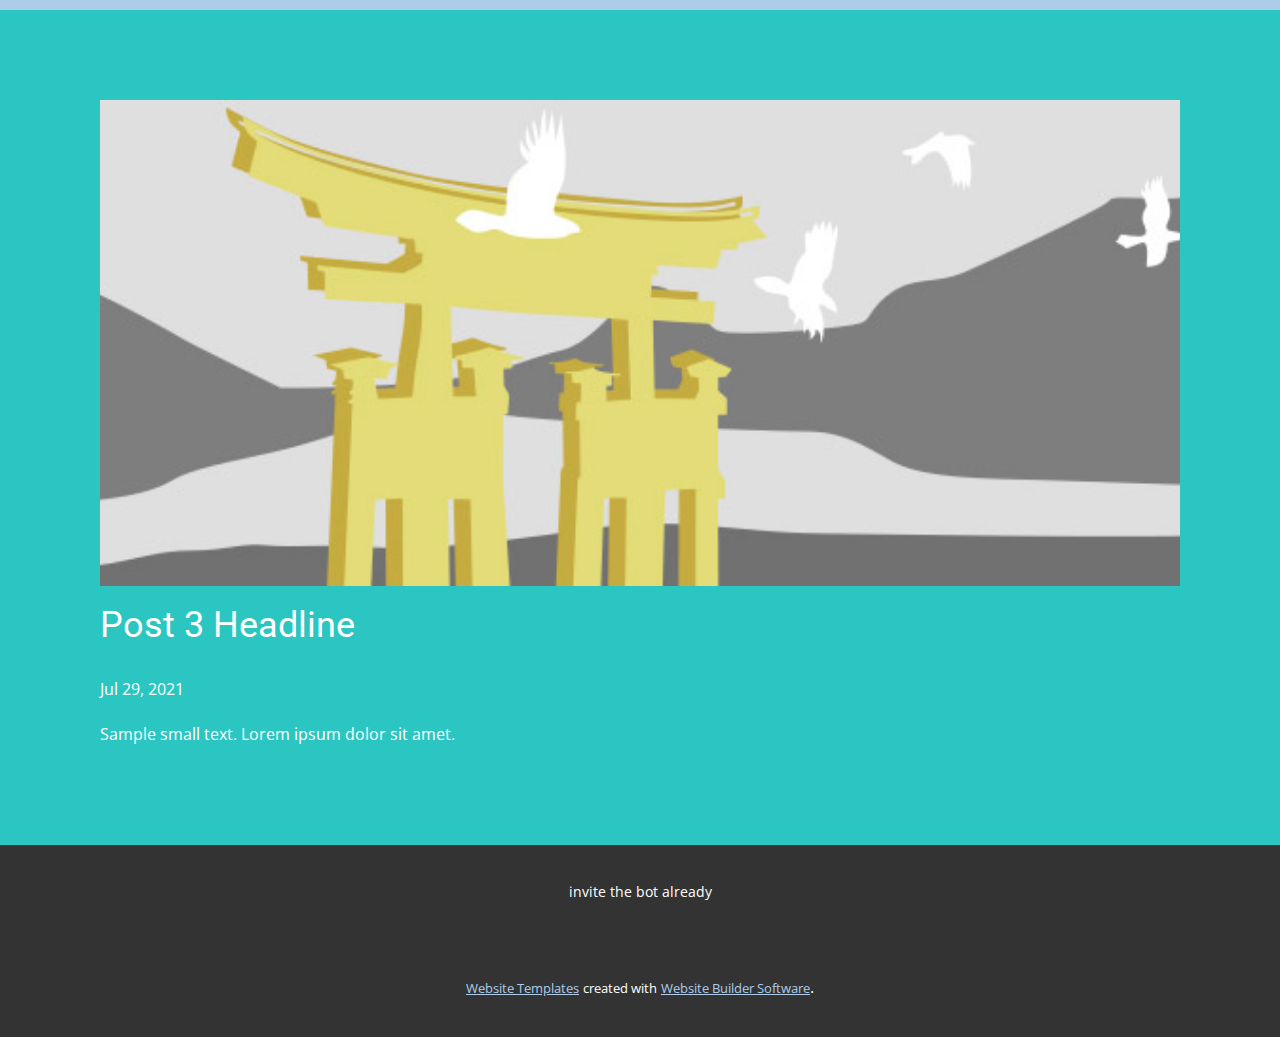
<file: blog/post-2.html>
<!doctype html>
<html style="font-size: 16px;"><head>
    <meta name="viewport" content="width=device-width, initial-scale=1.0">
    <meta charset="utf-8">
    <meta name="keywords" content="Post 1 Headline">
    <meta name="description" content="">
    <meta name="page_type" content="np-template-header-footer-from-plugin">
    <title>Post 3 Headline</title>
    <link rel="stylesheet" href="../nicepage.css" media="screen">
<link rel="stylesheet" href="../Post-Template.css" media="screen">
    <script class="u-script" type="text/javascript" src="../jquery.js" defer=""></script>
    <script class="u-script" type="text/javascript" src="../nicepage.js" defer=""></script>
    <meta name="generator" content="Nicepage 3.21.3, nicepage.com">
    <link id="u-theme-google-font" rel="stylesheet" href="https://fonts.googleapis.com/css?family=Roboto:100,100i,300,300i,400,400i,500,500i,700,700i,900,900i|Open+Sans:300,300i,400,400i,600,600i,700,700i,800,800i">
    
    
    <script type="application/ld+json">{
		"@context": "http://schema.org",
		"@type": "Organization",
		"name": ""
}</script>
    <meta name="theme-color" content="#478ac9">
    <meta property="og:title" content="Post Template">
    <meta property="og:type" content="website">
  </head>
  <body class="u-body"><header class="u-align-left u-clearfix u-header u-palette-1-light-2 u-header" id="sec-3504"><div class="u-clearfix u-sheet u-sheet-1"></div></header>
    <section class="u-align-center u-clearfix u-section-1" id="sec-7701">
      <div class="u-clearfix u-sheet u-valign-middle-md u-valign-middle-sm u-valign-middle-xs u-sheet-1"><!--post_details--><!--post_details_options_json--><!--{"source":""}--><!--/post_details_options_json--><!--blog_post-->
        <div class="u-container-style u-expanded-width u-post-details u-post-details-1">
          <div class="u-container-layout u-valign-middle u-container-layout-1"><!--blog_post_image-->
            <img alt="" class="u-blog-control u-expanded-width u-image u-image-default u-image-1" src="[data-uri]"><!--/blog_post_image--><!--blog_post_header-->
            <h2 class="u-blog-control u-text u-text-1">Post 3 Headline</h2><!--/blog_post_header--><!--blog_post_metadata-->
            <div class="u-blog-control u-metadata u-metadata-1"><!--blog_post_metadata_date-->
              <span class="u-meta-date u-meta-icon">Jul 29, 2021</span><!--/blog_post_metadata_date--><!--blog_post_metadata_category-->
              <!--/blog_post_metadata_category--><!--blog_post_metadata_comments-->
              <!--/blog_post_metadata_comments-->
            </div><!--/blog_post_metadata--><!--blog_post_content-->
            <div class="u-align-justify u-blog-control u-post-content u-text u-text-2 fr-view">
  Sample small text. Lorem ipsum dolor sit amet.
  </div><!--/blog_post_content-->
          </div>
        </div><!--/blog_post--><!--/post_details-->
      </div>
    </section>
    
    
    <footer class="u-align-center u-clearfix u-footer u-grey-80 u-footer" id="sec-b50a"><div class="u-clearfix u-sheet u-valign-middle u-sheet-1">
        <p class="u-small-text u-text u-text-variant u-text-1">invite the bot already</p>
      </div></footer>
    <section class="u-backlink u-clearfix u-grey-80">
      <a class="u-link" href="https://nicepage.com/website-templates" target="_blank">
        <span>Website Templates</span>
      </a>
      <p class="u-text">
        <span>created with</span>
      </p>
      <a class="u-link" href="https://nicepage.com/" target="_blank">
        <span>Website Builder Software</span>
      </a>. 
    </section>
  
</body></html>
</file>
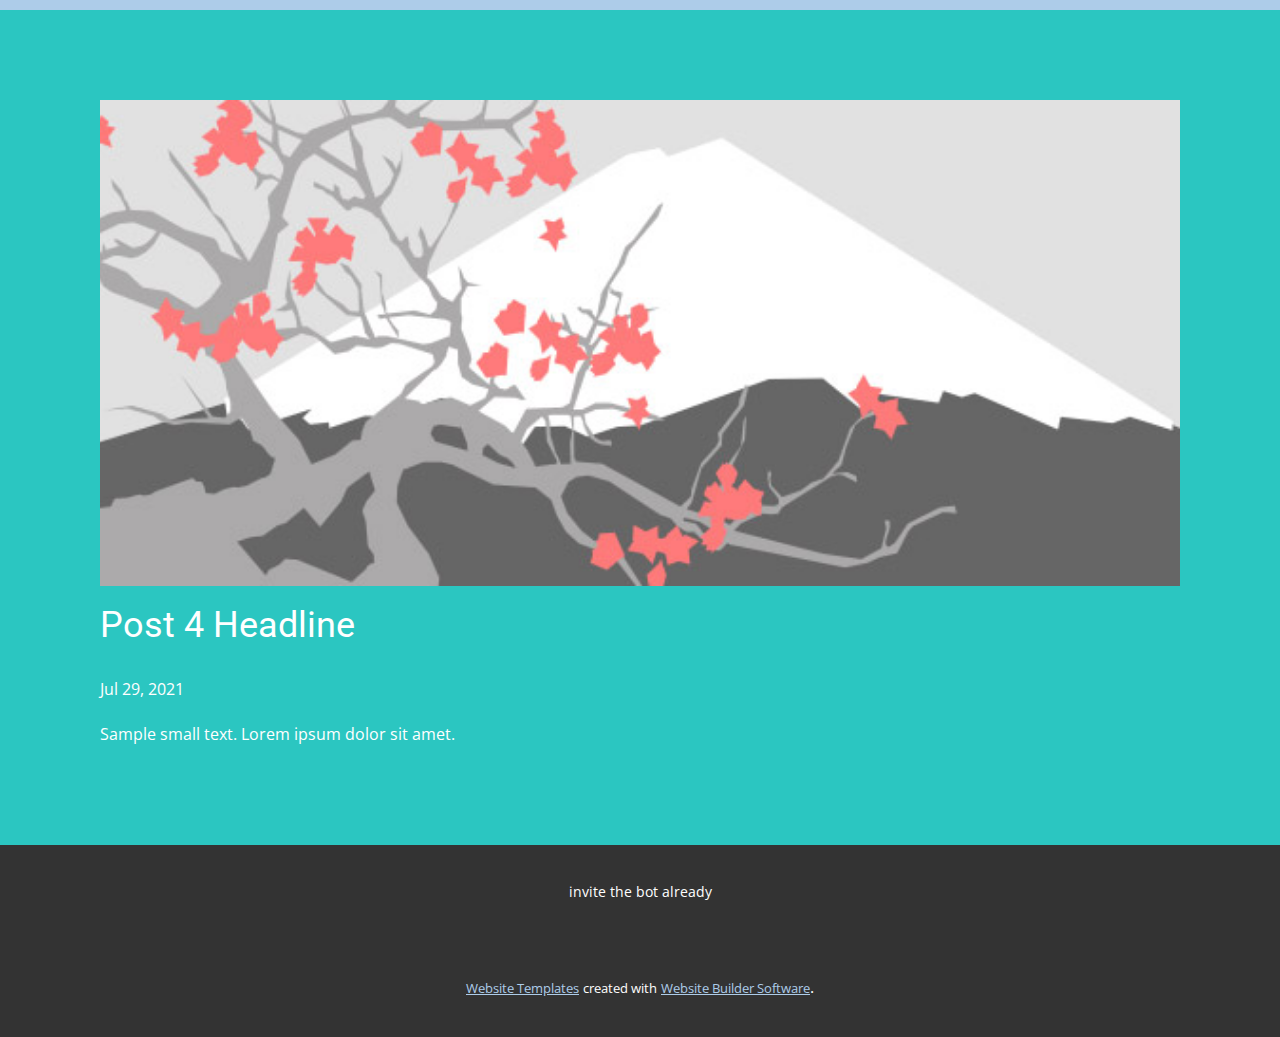
<file: blog/post-3.html>
<!doctype html>
<html style="font-size: 16px;"><head>
    <meta name="viewport" content="width=device-width, initial-scale=1.0">
    <meta charset="utf-8">
    <meta name="keywords" content="Post 1 Headline">
    <meta name="description" content="">
    <meta name="page_type" content="np-template-header-footer-from-plugin">
    <title>Post 4 Headline</title>
    <link rel="stylesheet" href="../nicepage.css" media="screen">
<link rel="stylesheet" href="../Post-Template.css" media="screen">
    <script class="u-script" type="text/javascript" src="../jquery.js" defer=""></script>
    <script class="u-script" type="text/javascript" src="../nicepage.js" defer=""></script>
    <meta name="generator" content="Nicepage 3.21.3, nicepage.com">
    <link id="u-theme-google-font" rel="stylesheet" href="https://fonts.googleapis.com/css?family=Roboto:100,100i,300,300i,400,400i,500,500i,700,700i,900,900i|Open+Sans:300,300i,400,400i,600,600i,700,700i,800,800i">
    
    
    <script type="application/ld+json">{
		"@context": "http://schema.org",
		"@type": "Organization",
		"name": ""
}</script>
    <meta name="theme-color" content="#478ac9">
    <meta property="og:title" content="Post Template">
    <meta property="og:type" content="website">
  </head>
  <body class="u-body"><header class="u-align-left u-clearfix u-header u-palette-1-light-2 u-header" id="sec-3504"><div class="u-clearfix u-sheet u-sheet-1"></div></header>
    <section class="u-align-center u-clearfix u-section-1" id="sec-7701">
      <div class="u-clearfix u-sheet u-valign-middle-md u-valign-middle-sm u-valign-middle-xs u-sheet-1"><!--post_details--><!--post_details_options_json--><!--{"source":""}--><!--/post_details_options_json--><!--blog_post-->
        <div class="u-container-style u-expanded-width u-post-details u-post-details-1">
          <div class="u-container-layout u-valign-middle u-container-layout-1"><!--blog_post_image-->
            <img alt="" class="u-blog-control u-expanded-width u-image u-image-default u-image-1" src="[data-uri]"><!--/blog_post_image--><!--blog_post_header-->
            <h2 class="u-blog-control u-text u-text-1">Post 4 Headline</h2><!--/blog_post_header--><!--blog_post_metadata-->
            <div class="u-blog-control u-metadata u-metadata-1"><!--blog_post_metadata_date-->
              <span class="u-meta-date u-meta-icon">Jul 29, 2021</span><!--/blog_post_metadata_date--><!--blog_post_metadata_category-->
              <!--/blog_post_metadata_category--><!--blog_post_metadata_comments-->
              <!--/blog_post_metadata_comments-->
            </div><!--/blog_post_metadata--><!--blog_post_content-->
            <div class="u-align-justify u-blog-control u-post-content u-text u-text-2 fr-view">
  Sample small text. Lorem ipsum dolor sit amet.
  </div><!--/blog_post_content-->
          </div>
        </div><!--/blog_post--><!--/post_details-->
      </div>
    </section>
    
    
    <footer class="u-align-center u-clearfix u-footer u-grey-80 u-footer" id="sec-b50a"><div class="u-clearfix u-sheet u-valign-middle u-sheet-1">
        <p class="u-small-text u-text u-text-variant u-text-1">invite the bot already</p>
      </div></footer>
    <section class="u-backlink u-clearfix u-grey-80">
      <a class="u-link" href="https://nicepage.com/website-templates" target="_blank">
        <span>Website Templates</span>
      </a>
      <p class="u-text">
        <span>created with</span>
      </p>
      <a class="u-link" href="https://nicepage.com/" target="_blank">
        <span>Website Builder Software</span>
      </a>. 
    </section>
  
</body></html>
</file>
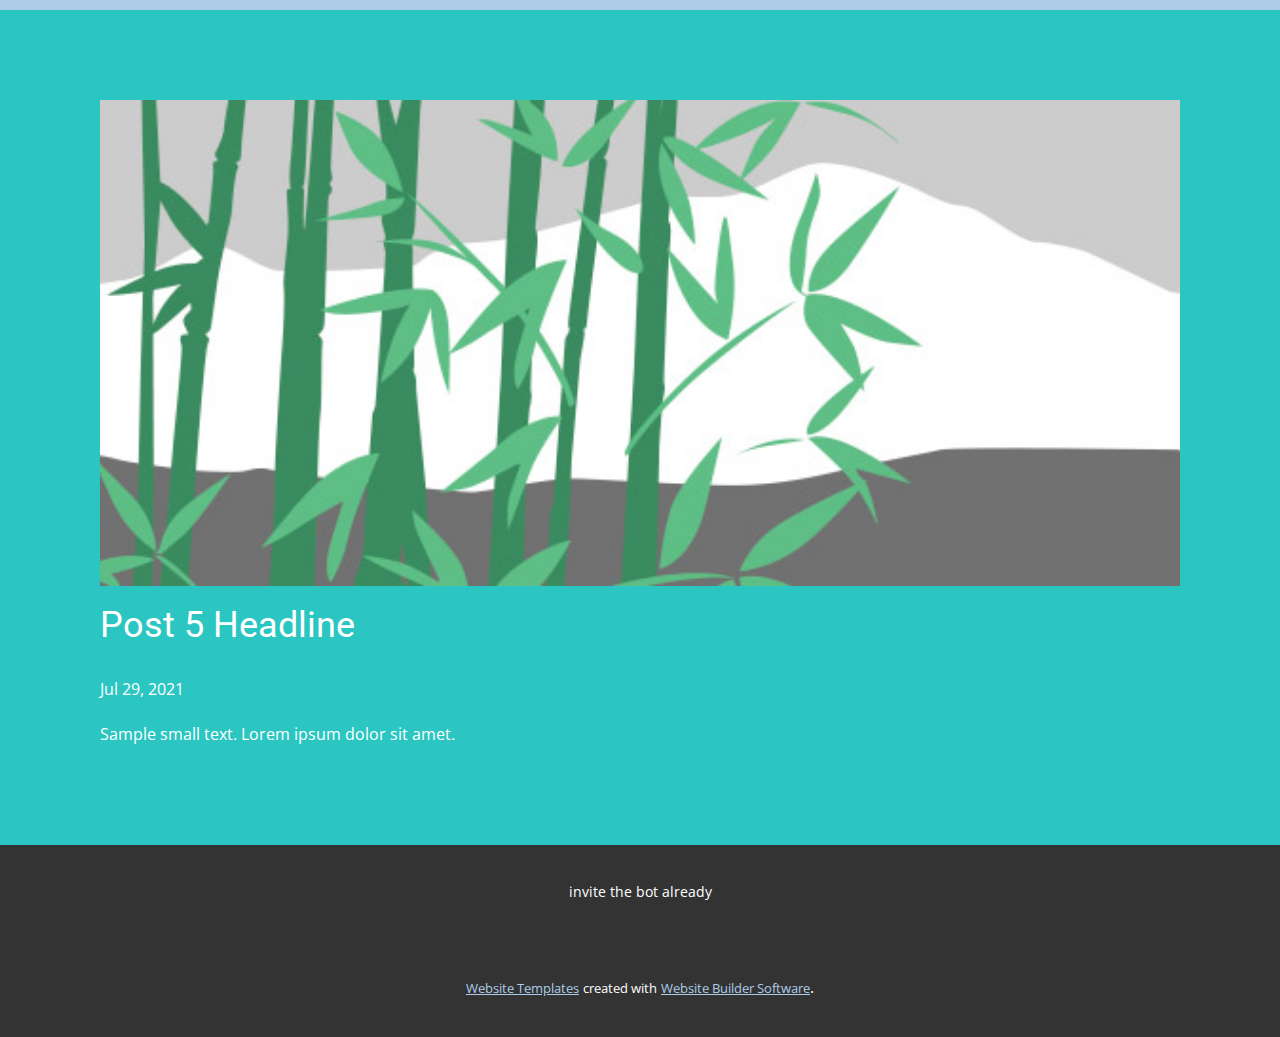
<file: blog/post-4.html>
<!doctype html>
<html style="font-size: 16px;"><head>
    <meta name="viewport" content="width=device-width, initial-scale=1.0">
    <meta charset="utf-8">
    <meta name="keywords" content="Post 1 Headline">
    <meta name="description" content="">
    <meta name="page_type" content="np-template-header-footer-from-plugin">
    <title>Post 5 Headline</title>
    <link rel="stylesheet" href="../nicepage.css" media="screen">
<link rel="stylesheet" href="../Post-Template.css" media="screen">
    <script class="u-script" type="text/javascript" src="../jquery.js" defer=""></script>
    <script class="u-script" type="text/javascript" src="../nicepage.js" defer=""></script>
    <meta name="generator" content="Nicepage 3.21.3, nicepage.com">
    <link id="u-theme-google-font" rel="stylesheet" href="https://fonts.googleapis.com/css?family=Roboto:100,100i,300,300i,400,400i,500,500i,700,700i,900,900i|Open+Sans:300,300i,400,400i,600,600i,700,700i,800,800i">
    
    
    <script type="application/ld+json">{
		"@context": "http://schema.org",
		"@type": "Organization",
		"name": ""
}</script>
    <meta name="theme-color" content="#478ac9">
    <meta property="og:title" content="Post Template">
    <meta property="og:type" content="website">
  </head>
  <body class="u-body"><header class="u-align-left u-clearfix u-header u-palette-1-light-2 u-header" id="sec-3504"><div class="u-clearfix u-sheet u-sheet-1"></div></header>
    <section class="u-align-center u-clearfix u-section-1" id="sec-7701">
      <div class="u-clearfix u-sheet u-valign-middle-md u-valign-middle-sm u-valign-middle-xs u-sheet-1"><!--post_details--><!--post_details_options_json--><!--{"source":""}--><!--/post_details_options_json--><!--blog_post-->
        <div class="u-container-style u-expanded-width u-post-details u-post-details-1">
          <div class="u-container-layout u-valign-middle u-container-layout-1"><!--blog_post_image-->
            <img alt="" class="u-blog-control u-expanded-width u-image u-image-default u-image-1" src="[data-uri]"><!--/blog_post_image--><!--blog_post_header-->
            <h2 class="u-blog-control u-text u-text-1">Post 5 Headline</h2><!--/blog_post_header--><!--blog_post_metadata-->
            <div class="u-blog-control u-metadata u-metadata-1"><!--blog_post_metadata_date-->
              <span class="u-meta-date u-meta-icon">Jul 29, 2021</span><!--/blog_post_metadata_date--><!--blog_post_metadata_category-->
              <!--/blog_post_metadata_category--><!--blog_post_metadata_comments-->
              <!--/blog_post_metadata_comments-->
            </div><!--/blog_post_metadata--><!--blog_post_content-->
            <div class="u-align-justify u-blog-control u-post-content u-text u-text-2 fr-view">
  Sample small text. Lorem ipsum dolor sit amet.
  </div><!--/blog_post_content-->
          </div>
        </div><!--/blog_post--><!--/post_details-->
      </div>
    </section>
    
    
    <footer class="u-align-center u-clearfix u-footer u-grey-80 u-footer" id="sec-b50a"><div class="u-clearfix u-sheet u-valign-middle u-sheet-1">
        <p class="u-small-text u-text u-text-variant u-text-1">invite the bot already</p>
      </div></footer>
    <section class="u-backlink u-clearfix u-grey-80">
      <a class="u-link" href="https://nicepage.com/website-templates" target="_blank">
        <span>Website Templates</span>
      </a>
      <p class="u-text">
        <span>created with</span>
      </p>
      <a class="u-link" href="https://nicepage.com/" target="_blank">
        <span>Website Builder Software</span>
      </a>. 
    </section>
  
</body></html>
</file>
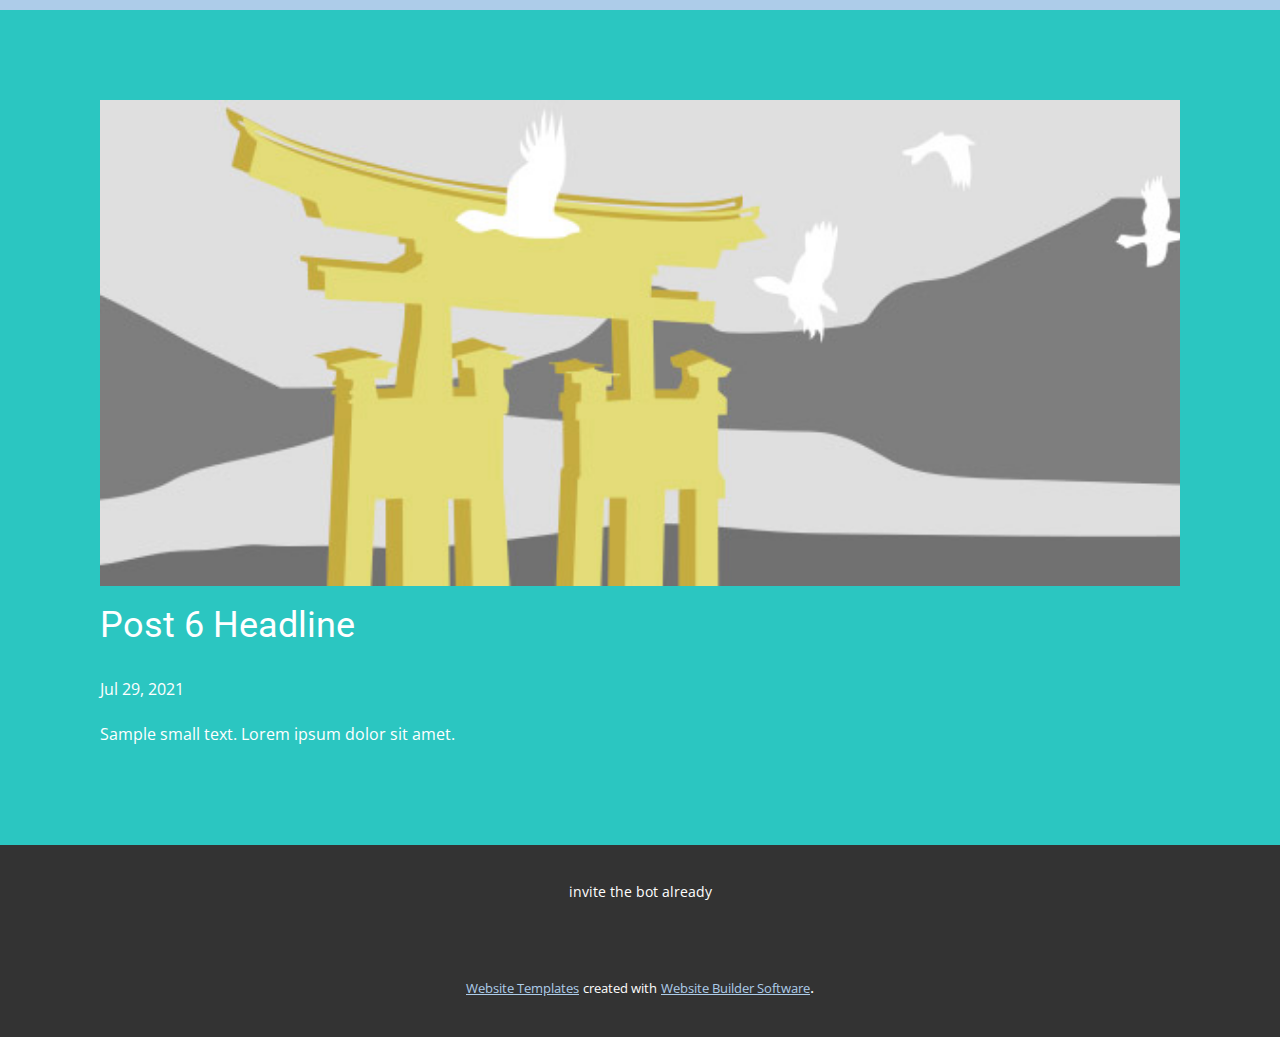
<file: blog/post-5.html>
<!doctype html>
<html style="font-size: 16px;"><head>
    <meta name="viewport" content="width=device-width, initial-scale=1.0">
    <meta charset="utf-8">
    <meta name="keywords" content="Post 1 Headline">
    <meta name="description" content="">
    <meta name="page_type" content="np-template-header-footer-from-plugin">
    <title>Post 6 Headline</title>
    <link rel="stylesheet" href="../nicepage.css" media="screen">
<link rel="stylesheet" href="../Post-Template.css" media="screen">
    <script class="u-script" type="text/javascript" src="../jquery.js" defer=""></script>
    <script class="u-script" type="text/javascript" src="../nicepage.js" defer=""></script>
    <meta name="generator" content="Nicepage 3.21.3, nicepage.com">
    <link id="u-theme-google-font" rel="stylesheet" href="https://fonts.googleapis.com/css?family=Roboto:100,100i,300,300i,400,400i,500,500i,700,700i,900,900i|Open+Sans:300,300i,400,400i,600,600i,700,700i,800,800i">
    
    
    <script type="application/ld+json">{
		"@context": "http://schema.org",
		"@type": "Organization",
		"name": ""
}</script>
    <meta name="theme-color" content="#478ac9">
    <meta property="og:title" content="Post Template">
    <meta property="og:type" content="website">
  </head>
  <body class="u-body"><header class="u-align-left u-clearfix u-header u-palette-1-light-2 u-header" id="sec-3504"><div class="u-clearfix u-sheet u-sheet-1"></div></header>
    <section class="u-align-center u-clearfix u-section-1" id="sec-7701">
      <div class="u-clearfix u-sheet u-valign-middle-md u-valign-middle-sm u-valign-middle-xs u-sheet-1"><!--post_details--><!--post_details_options_json--><!--{"source":""}--><!--/post_details_options_json--><!--blog_post-->
        <div class="u-container-style u-expanded-width u-post-details u-post-details-1">
          <div class="u-container-layout u-valign-middle u-container-layout-1"><!--blog_post_image-->
            <img alt="" class="u-blog-control u-expanded-width u-image u-image-default u-image-1" src="[data-uri]"><!--/blog_post_image--><!--blog_post_header-->
            <h2 class="u-blog-control u-text u-text-1">Post 6 Headline</h2><!--/blog_post_header--><!--blog_post_metadata-->
            <div class="u-blog-control u-metadata u-metadata-1"><!--blog_post_metadata_date-->
              <span class="u-meta-date u-meta-icon">Jul 29, 2021</span><!--/blog_post_metadata_date--><!--blog_post_metadata_category-->
              <!--/blog_post_metadata_category--><!--blog_post_metadata_comments-->
              <!--/blog_post_metadata_comments-->
            </div><!--/blog_post_metadata--><!--blog_post_content-->
            <div class="u-align-justify u-blog-control u-post-content u-text u-text-2 fr-view">
  Sample small text. Lorem ipsum dolor sit amet.
  </div><!--/blog_post_content-->
          </div>
        </div><!--/blog_post--><!--/post_details-->
      </div>
    </section>
    
    
    <footer class="u-align-center u-clearfix u-footer u-grey-80 u-footer" id="sec-b50a"><div class="u-clearfix u-sheet u-valign-middle u-sheet-1">
        <p class="u-small-text u-text u-text-variant u-text-1">invite the bot already</p>
      </div></footer>
    <section class="u-backlink u-clearfix u-grey-80">
      <a class="u-link" href="https://nicepage.com/website-templates" target="_blank">
        <span>Website Templates</span>
      </a>
      <p class="u-text">
        <span>created with</span>
      </p>
      <a class="u-link" href="https://nicepage.com/" target="_blank">
        <span>Website Builder Software</span>
      </a>. 
    </section>
  
</body></html>
</file>
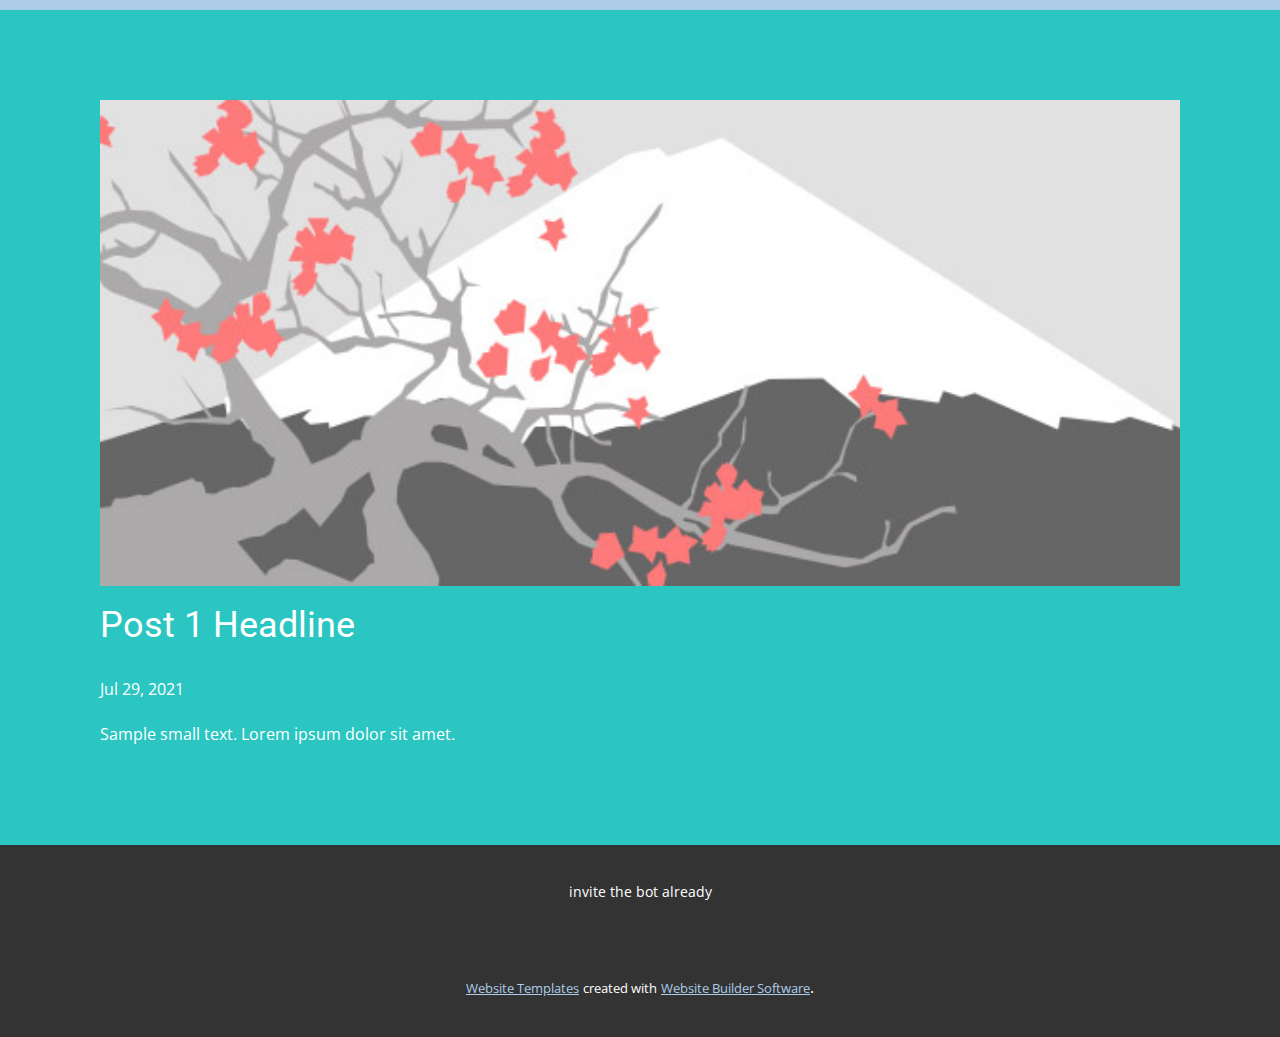
<file: blog/post.html>
<!doctype html>
<html style="font-size: 16px;"><head>
    <meta name="viewport" content="width=device-width, initial-scale=1.0">
    <meta charset="utf-8">
    <meta name="keywords" content="Post 1 Headline">
    <meta name="description" content="">
    <meta name="page_type" content="np-template-header-footer-from-plugin">
    <title>Post 1 Headline</title>
    <link rel="stylesheet" href="../nicepage.css" media="screen">
<link rel="stylesheet" href="../Post-Template.css" media="screen">
    <script class="u-script" type="text/javascript" src="../jquery.js" defer=""></script>
    <script class="u-script" type="text/javascript" src="../nicepage.js" defer=""></script>
    <meta name="generator" content="Nicepage 3.21.3, nicepage.com">
    <link id="u-theme-google-font" rel="stylesheet" href="https://fonts.googleapis.com/css?family=Roboto:100,100i,300,300i,400,400i,500,500i,700,700i,900,900i|Open+Sans:300,300i,400,400i,600,600i,700,700i,800,800i">
    
    
    <script type="application/ld+json">{
		"@context": "http://schema.org",
		"@type": "Organization",
		"name": ""
}</script>
    <meta name="theme-color" content="#478ac9">
    <meta property="og:title" content="Post Template">
    <meta property="og:type" content="website">
  </head>
  <body class="u-body"><header class="u-align-left u-clearfix u-header u-palette-1-light-2 u-header" id="sec-3504"><div class="u-clearfix u-sheet u-sheet-1"></div></header>
    <section class="u-align-center u-clearfix u-section-1" id="sec-7701">
      <div class="u-clearfix u-sheet u-valign-middle-md u-valign-middle-sm u-valign-middle-xs u-sheet-1"><!--post_details--><!--post_details_options_json--><!--{"source":""}--><!--/post_details_options_json--><!--blog_post-->
        <div class="u-container-style u-expanded-width u-post-details u-post-details-1">
          <div class="u-container-layout u-valign-middle u-container-layout-1"><!--blog_post_image-->
            <img alt="" class="u-blog-control u-expanded-width u-image u-image-default u-image-1" src="[data-uri]"><!--/blog_post_image--><!--blog_post_header-->
            <h2 class="u-blog-control u-text u-text-1">Post 1 Headline</h2><!--/blog_post_header--><!--blog_post_metadata-->
            <div class="u-blog-control u-metadata u-metadata-1"><!--blog_post_metadata_date-->
              <span class="u-meta-date u-meta-icon">Jul 29, 2021</span><!--/blog_post_metadata_date--><!--blog_post_metadata_category-->
              <!--/blog_post_metadata_category--><!--blog_post_metadata_comments-->
              <!--/blog_post_metadata_comments-->
            </div><!--/blog_post_metadata--><!--blog_post_content-->
            <div class="u-align-justify u-blog-control u-post-content u-text u-text-2 fr-view">
  Sample small text. Lorem ipsum dolor sit amet.
  </div><!--/blog_post_content-->
          </div>
        </div><!--/blog_post--><!--/post_details-->
      </div>
    </section>
    
    
    <footer class="u-align-center u-clearfix u-footer u-grey-80 u-footer" id="sec-b50a"><div class="u-clearfix u-sheet u-valign-middle u-sheet-1">
        <p class="u-small-text u-text u-text-variant u-text-1">invite the bot already</p>
      </div></footer>
    <section class="u-backlink u-clearfix u-grey-80">
      <a class="u-link" href="https://nicepage.com/website-templates" target="_blank">
        <span>Website Templates</span>
      </a>
      <p class="u-text">
        <span>created with</span>
      </p>
      <a class="u-link" href="https://nicepage.com/" target="_blank">
        <span>Website Builder Software</span>
      </a>. 
    </section>
  
</body></html>
</file>
